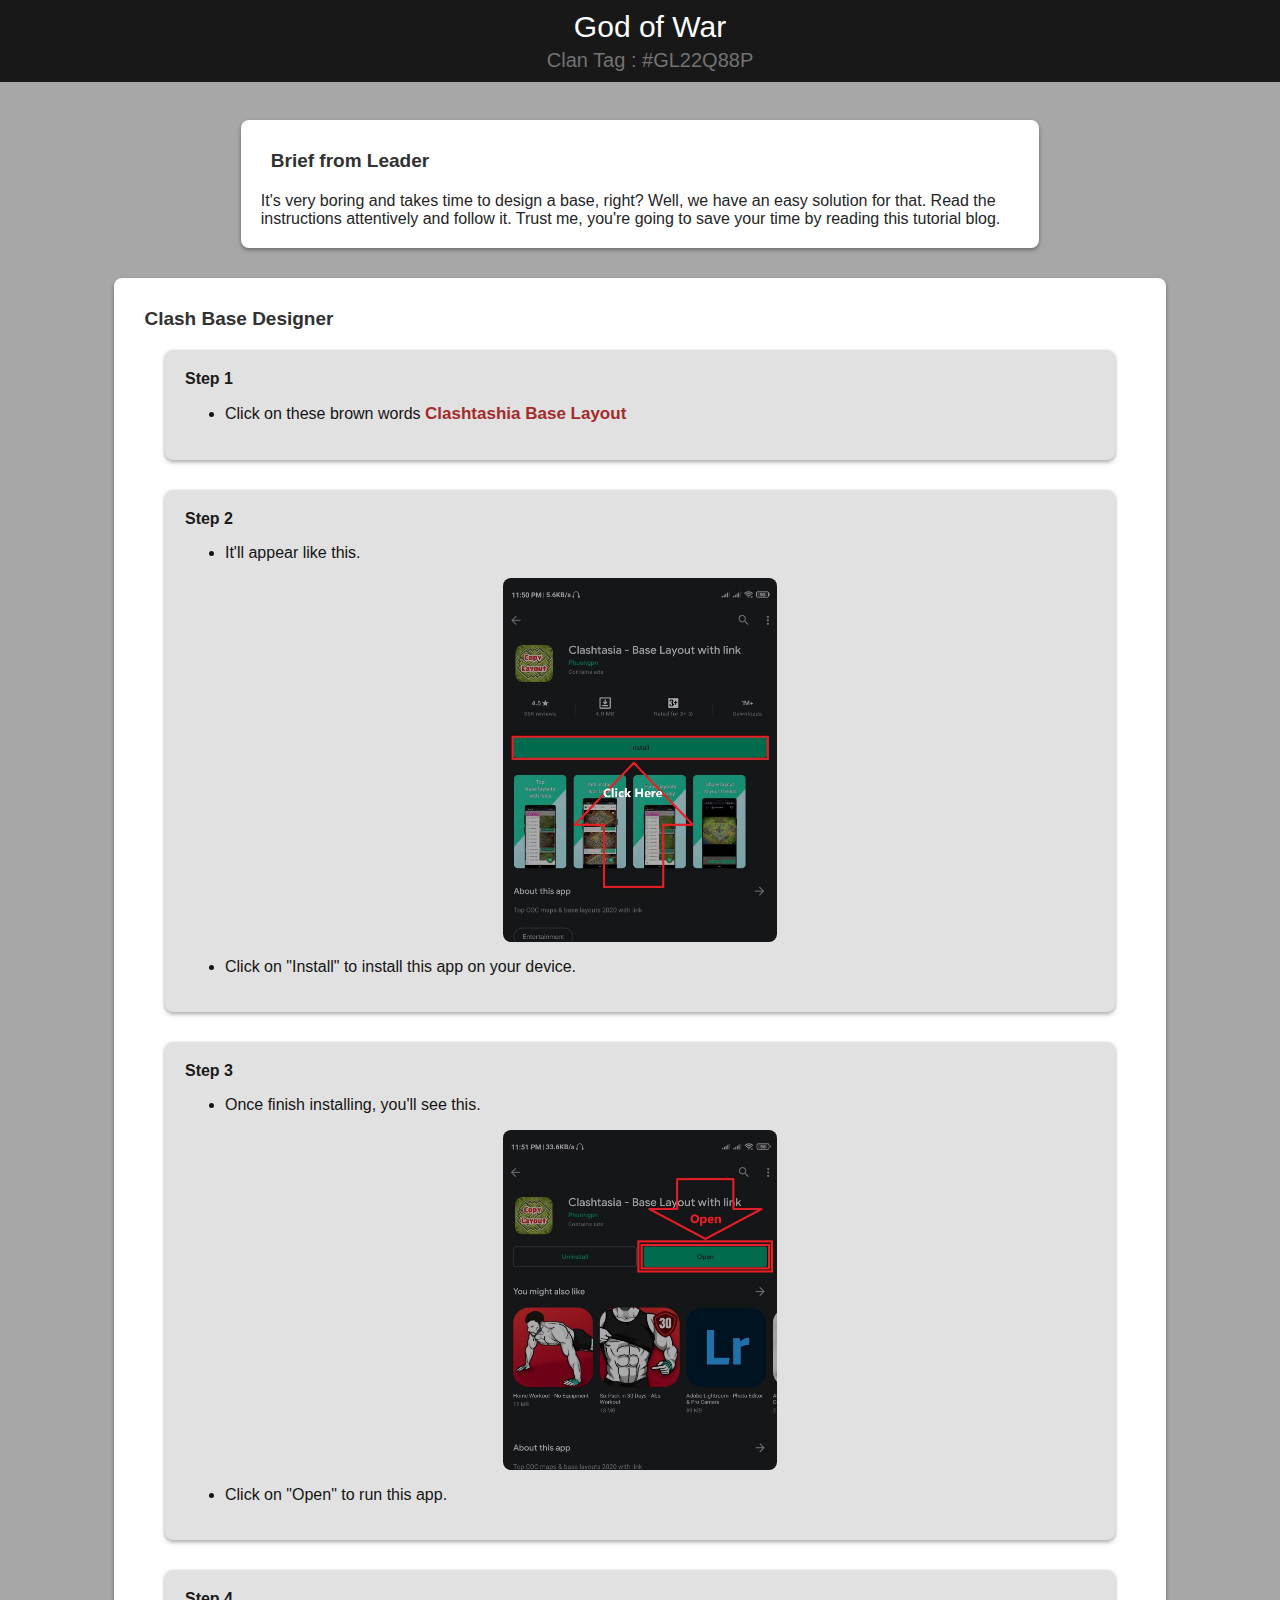
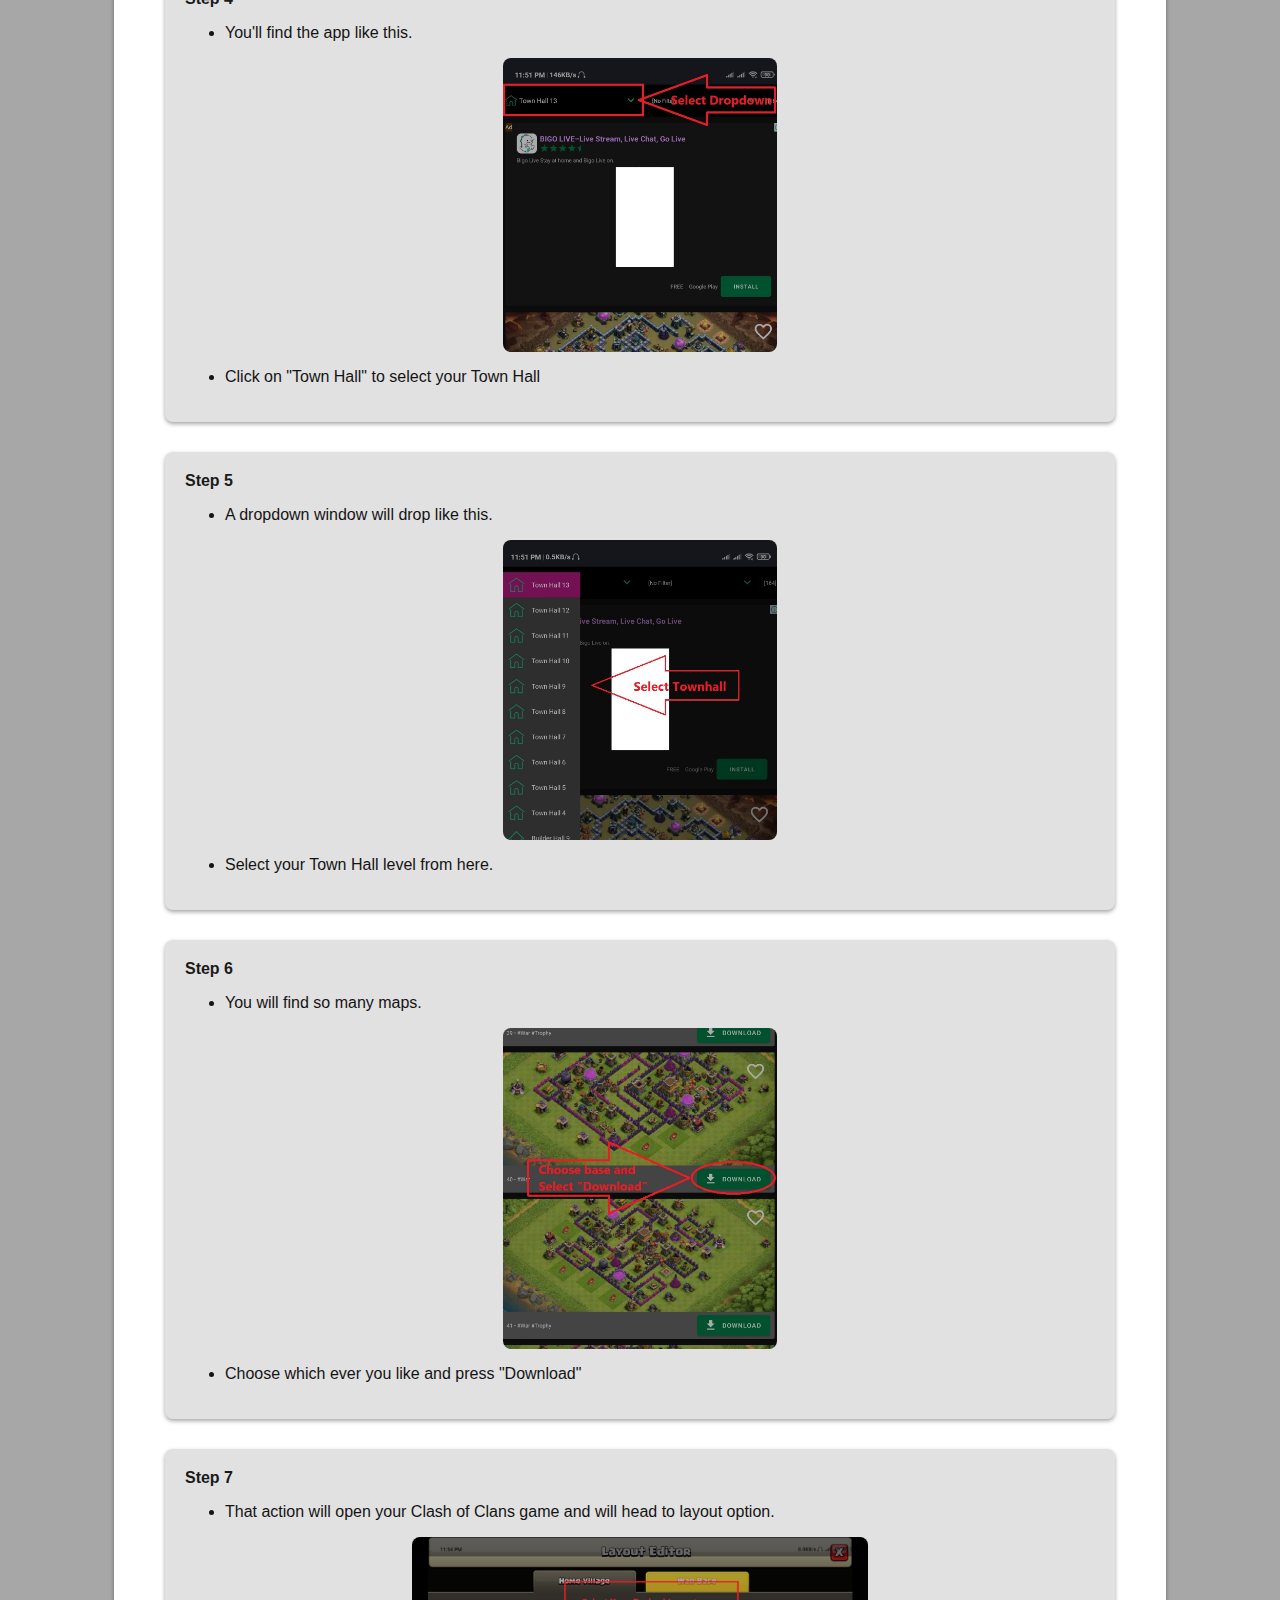
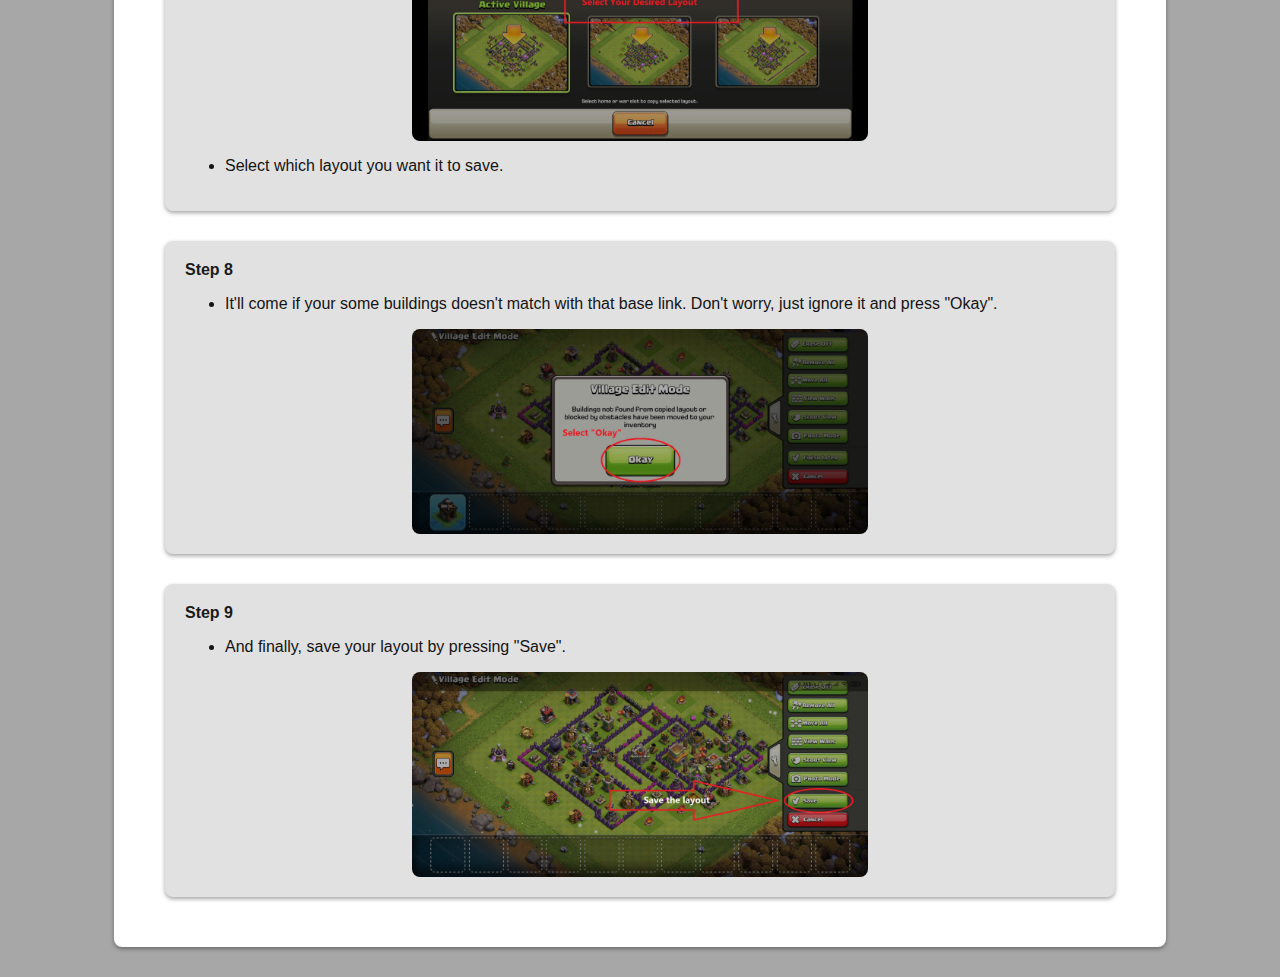
<file: base-designer.html>
<!DOCTYPE html>
<html lang="en">

<head>
    <meta charset="UTF-8">
    <meta name="viewport" content="width=device-width, initial-scale=1.0">
    <link rel="stylesheet" href="css/headingstyle.css">
    <link rel="stylesheet" href="css/style-clash-base-designer.css">
    <title>Clash Base Designer</title>
</head>

<body>
    <div class="header">
        God of War
        <div class="subheader"> Clan Tag : #GL22Q88P</div>
    </div>

    <div class="main">

        <div class="brief">
            <div class="title">Brief from Leader</div>
            It's very boring and takes time to design a base, right? Well, we have an easy solution for that. Read the
            instructions attentively and follow it. Trust me, you're going to save your time by reading this tutorial
            blog.
        </div>
        
        <div class="tutorial">
            <div class="title">Clash Base Designer</div>

            <div class="steps">
                <div class="step-title">
                    Step 1
                </div>
                <ul type="disc">
               <li> Click on these brown words <a href="https://play.google.com/store/apps/details?id=com.phuongpn.mapsofcoc2017">Clashtashia Base Layout</a>
               </li></ul>
            </div>


            <div class="steps">
                <div class="step-title">
                    Step 2
                </div>
                <ul type="disc">
                    <li>It'll appear like this.</li>
                </ul>

                <img src="photos/clash base designer/cbd-step1.jpg" alt="" style="width: 30%;">
                <ul type="disc">
                    <li>Click on "Install" to install this app on your device.</li>
                </ul>
            </div>

            <div class="steps">
                <div class="step-title">
                    Step 3
                </div>
                <ul type="disc">
                    <li>Once finish installing, you'll see this.</li>
                </ul>

                <img src="photos/clash base designer/cbd-step2.jpg" alt="" style="width: 30%;">
                <ul type="disc">
                    <li>Click on "Open" to run this app.</li>
                </ul>
            </div>

            <div class="steps">
                <div class="step-title">
                    Step 4
                </div>
                <ul type="disc">
                    <li>You'll find the app like this.</li>
                </ul>

                <img src="photos/clash base designer/cbd-step3.jpg" alt="" style="width: 30%;">
                <ul type="disc">
                    <li>Click on "Town Hall" to select your Town Hall</li>
                </ul>
            </div>
 
            <div class="steps">
                <div class="step-title">
                    Step 5
                </div>
                <ul type="disc">
                    <li>A dropdown window will drop like this.</li>
                </ul>

                <img src="photos/clash base designer/cbd-step4.jpg" alt="" style="width: 30%;">
                <ul type="disc">
                    <li>Select your Town Hall level from here.</li>
                </ul>
            </div>

            <div class="steps">
                <div class="step-title">
                    Step 6
                </div>
                <ul type="disc">
                    <li>You will find so many maps.</li>
                </ul>

                <img src="photos/clash base designer/cbd-step5.jpg" alt="" style="width: 30%;">
                <ul type="disc">
                    <li>Choose which ever you like and press "Download"</li>
                </ul>
            </div>


            <div class="steps">
                <div class="step-title">
                    Step 7
                </div>
                <ul type="disc">
                    <li>That action will open your Clash of Clans game and will head to layout option.</li>
                </ul>

                <img src="photos/clash base designer/cbd-step6.jpg" alt="" style="width: 50%;">
                <ul type="disc">
                    <li>Select which layout you want it to save.</li>
                </ul>
            </div>

            <div class="steps">
                <div class="step-title">
                    Step 8
                </div>
                <ul type="disc">
                    <li>It'll come if your some buildings doesn't match with that base link. Don't worry, just ignore it and press "Okay".</li>
                </ul>

                <img src="photos/clash base designer/cbd-step7.jpg" alt="" style="width: 50%;">
            </div>

            <div class="steps">
                <div class="step-title">
                    Step 9
                </div>
                <ul type="disc">
                    <li>And finally, save your layout by pressing "Save".</li>
                </ul>

                <img src="photos/clash base designer/cbd-step8.jpg" alt="" style="width: 50%;">
            </div>

        </div>
    </div>
</body>

</html>
</file>
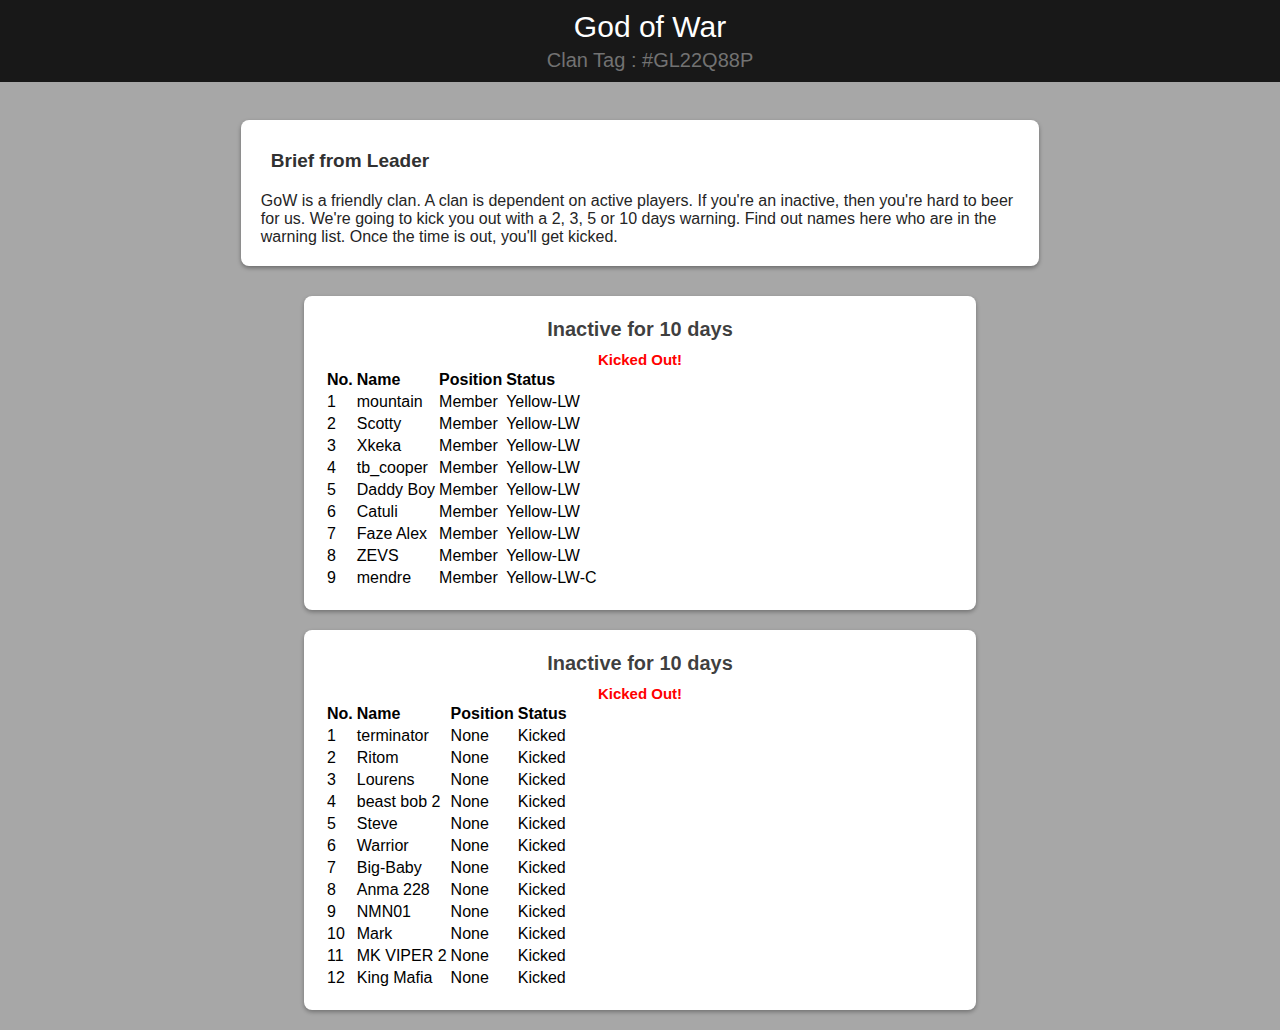
<file: inactive.html>
<!DOCTYPE html>
<html lang="en">

<head>
    <meta charset="UTF-8">
    <meta name="viewport" content="width=device-width, initial-scale=1.0">
    <link rel="stylesheet" href="css/headingstyle.css">
    <link rel="stylesheet" href="css/style-clash-base-designer.css">
    <link rel="stylesheet" href="css/inactive.css">
    <script src="js/inactive10.js"></script>
    <title>Inactive Players List</title>
</head>

<body>
    <div class="header">
        God of War
        <div class="subheader"> Clan Tag : #GL22Q88P</div>
    </div>

    <div class="main">
        <div class="brief">
            <div class="title">Brief from Leader</div>
            GoW is a friendly clan. A clan is dependent on active players. If you're an inactive, then you're hard to
            beer for us. We're going to kick you out with a 2, 3, 5 or 10 days warning. Find out names here who are in the
            warning list. Once the time is out, you'll get kicked.
        </div>
        <div class="ina-5"></div>
        <div class="ina-10">
            <div class="ina-title">Inactive for 10 days</div>
            <div class="ina-kick">Kicked Out!</div>
            <div class="ina-list">
                <table>
                    <tr>
                        <td class="bold">No.</td>
                        <td class="bold">Name</td>
                        <td class="bold">Position</td>
                        <td class="bold">Status</td>
                    </tr>
                    <tr>
                        <td>1</td>
                        <td>mountain</td>
                        <td>Member</td>
                        <td>Yellow-LW</td>
                    </tr>
                    <tr>
                        <td>2</td>
                        <td>Scotty</td>
                        <td>Member</td>
                        <td>Yellow-LW</td>
                    </tr>
                    <tr>
                        <td>3</td>
                        <td>Xkeka</td>
                        <td>Member</td>
                        <td>Yellow-LW</td>
                    </tr>
                    <tr>
                        <td>4</td>
                        <td>tb_cooper</td>
                        <td>Member</td>
                        <td>Yellow-LW</td>
                    </tr>
                    <tr>
                        <td>5</td>
                        <td>Daddy Boy</td>
                        <td>Member</td>
                        <td>Yellow-LW</td>
                    </tr>
                    <tr>
                        <td>6</td>
                        <td>Catuli</td>
                        <td>Member</td>
                        <td>Yellow-LW</td>
                    </tr>
                    <tr>
                        <td>7</td>
                        <td>Faze Alex</td>
                        <td>Member</td>
                        <td>Yellow-LW</td>
                    </tr>
                    <tr>
                        <td>8</td>
                        <td>ZEVS</td>
                        <td>Member</td>
                        <td>Yellow-LW</td>
                    </tr>
                    <tr>
                        <td>9</td>
                        <td>mendre</td>
                        <td>Member</td>
                        <td>Yellow-LW-C</td>
                    </tr>
                </table>
            </div>
        </div>
        <div class="ina-10">
            <div class="ina-title">Inactive for 10 days</div>
            <div class="ina-kick">Kicked Out!</div>
            <div class="ina-list">
                <table>
                    <tr>
                        <td class="bold">No.</td>
                        <td class="bold">Name</td>
                        <td class="bold">Position</td>
                        <td class="bold">Status</td>
                    </tr>
                    <tr>
                        <td>1</td>
                        <td>terminator</td>
                        <td>None</td>
                        <td>Kicked</td>
                    </tr>
                    <tr>
                        <td>2</td>
                        <td>Ritom</td>
                        <td>None</td>
                        <td>Kicked</td>
                    </tr>
                    <tr>
                        <td>3</td>
                        <td>Lourens</td>
                        <td>None</td>
                        <td>Kicked</td>
                    </tr>
                    <tr>
                        <td>4</td>
                        <td>beast bob 2</td>
                        <td>None</td>
                        <td>Kicked</td>
                    </tr>
                    <tr>
                        <td>5</td>
                        <td>Steve</td>
                        <td>None</td>
                        <td>Kicked</td>
                    </tr>
                    <tr>
                        <td>6</td>
                        <td>Warrior</td>
                        <td>None</td>
                        <td>Kicked</td>
                    </tr>
                    <tr>
                        <td>7</td>
                        <td>Big-Baby</td>
                        <td>None</td>
                        <td>Kicked</td>
                    </tr>
                    <tr>
                        <td>8</td>
                        <td>Anma 228</td>
                        <td>None</td>
                        <td>Kicked</td>
                    </tr>
                    <tr>
                        <td>9</td>
                        <td>NMN01</td>
                        <td>None</td>
                        <td>Kicked</td>
                    </tr>
                    <tr>
                        <td>10</td>
                        <td>Mark</td>
                        <td>None</td>
                        <td>Kicked</td>
                    </tr>
                    <tr>
                        <td>11</td>
                        <td>MK VIPER 2</td>
                        <td>None</td>
                        <td>Kicked</td>
                    </tr>
                    <tr>
                        <td>12</td>
                        <td>King Mafia</td>
                        <td>None</td>
                        <td>Kicked</td>
                    </tr>
                </table>
            </div>
        </div>

    </div>
</body>

</html>
</file>
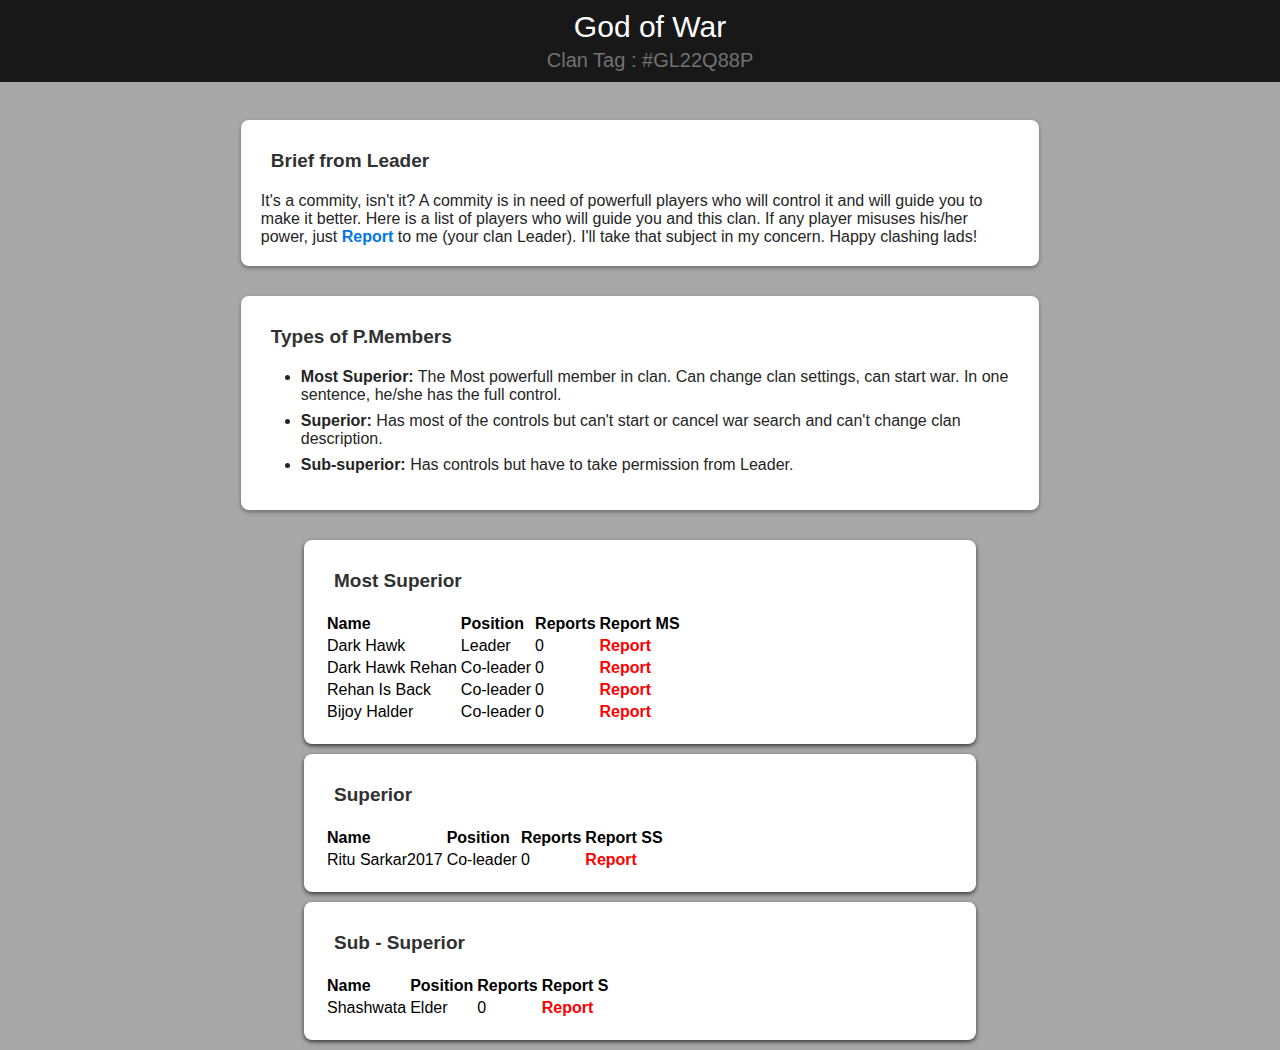
<file: pmembers.html>
<!DOCTYPE html>
<html lang="en">

<head>
    <meta charset="UTF-8">
    <meta name="viewport" content="width=device-width, initial-scale=1.0">
    <link rel="stylesheet" href="css/headingstyle.css">
    <link rel="stylesheet" href="css/style-clash-base-designer.css">
    <link rel="stylesheet" href="css/pmembers.css">
    <title>Powerfull Members</title>
</head>

<body>
    <div class="header">
        God of War
        <div class="subheader"> Clan Tag : #GL22Q88P</div>
    </div>

    <div class="main">
        <div class="brief">
            <div class="title">Brief from Leader</div>
            It's a commity, isn't it? A commity is in need of powerfull players who will control it and will guide you
            to make it better. Here is a list of players who will guide you and this clan. If any player misuses his/her
            power, just <a href="mailto:rehanakon009@gmail.com">Report</a> to me (your clan Leader). I'll take that
            subject in my concern. Happy clashing lads!
        </div>
        <div class="brief">
            <div class="title">Types of P.Members</div>
            <ul type="disk">
                <li><span class="bold">Most Superior:</span> The Most powerfull member in clan. Can change clan settings, can start war. In one sentence, he/she has the full control.</li>
                <li><span class="bold"> Superior:</span> Has most of the controls but can't start or cancel war search and can't change clan description. </li>
                <li><span class="bold">Sub-superior:</span> Has controls but have to take permission from Leader.</li>
            </ul>
        </div>
        <div class="superior" id="mostsuperior">
            <div class="title"> Most Superior </div>
            <table>
                <tr>
                    <td class="bold">Name</td>
                    <td class="bold">Position</td>
                    <td class="bold">Reports</td>
                    <td class="bold">Report MS</td>
                </tr>
                <tr>
                    <td>Dark Hawk</td>
                    <td>Leader</td>
                    <td>0</td>
                    <td><a href="report.html">Report</a></td>
                </tr>
                <tr>
                    <td>Dark Hawk Rehan</td>
                    <td>Co-leader</td>
                    <td>0</td>
                    <td><a href="report.html">Report</a></td>
                </tr>
                <tr>
                    <td>Rehan Is Back</td>
                    <td>Co-leader</td>
                    <td>0</td>
                    <td><a href="report.html">Report</a></td>
                </tr>
                <tr>
                    <td>Bijoy Halder</td>
                    <td>Co-leader</td>
                    <td>0</td>
                    <td><a href="report.html">Report</a></td>
                </tr>
            </table>
        </div>

        <div class="superior" id="superior">
            <div class="title"> Superior </div>
            <table>
                <tr>
                    <td class="bold">Name</td>
                    <td class="bold">Position</td>
                    <td class="bold">Reports</td>
                    <td class="bold">Report SS</td>
                </tr>
                <tr>
                    <td>Ritu Sarkar2017</td>
                    <td>Co-leader</td>
                    <td>0</td>
                    <td><a href="report.html">Report</a></td>
                </tr>
            </table>
        </div>


        <div class="superior" id="subsuperior">
            <div class="title"> Sub - Superior </div>
            <table>
                <tr>
                    <td class="bold">Name</td>
                    <td class="bold">Position</td>
                    <td class="bold">Reports</td>
                    <td class="bold">Report S</td>
                </tr>
                <tr>
                    <td>Shashwata</td>
                    <td>Elder</td>
                    <td>0</td>
                    <td><a href="report.html">Report</a></td>
                </tr>
            </table>
        </div>


    </div>
</body>

</html>
</file>
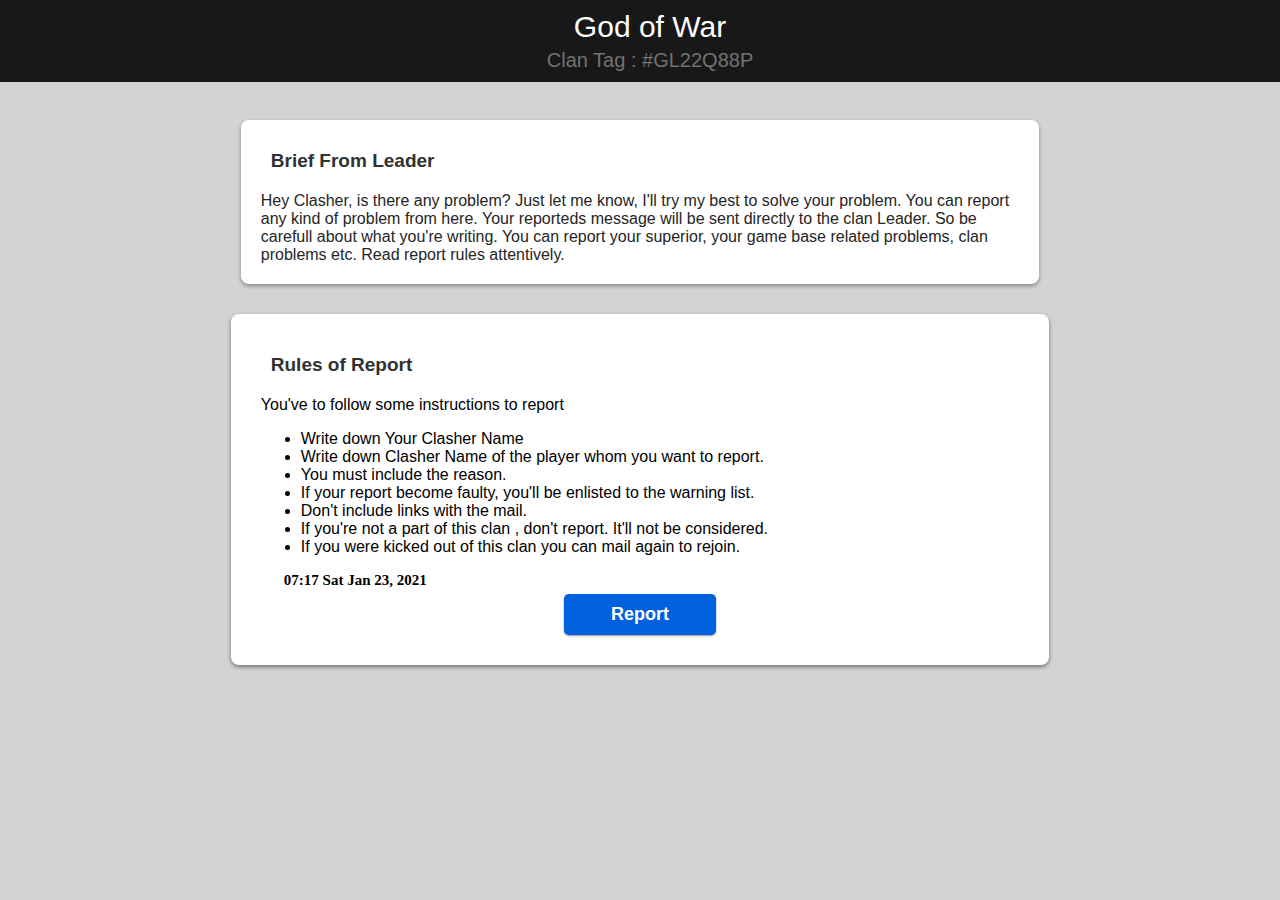
<file: report.html>
<!DOCTYPE html>
<html lang="en">

<head>
    <meta charset="UTF-8">
    <meta name="viewport" content="width=device-width, initial-scale=1.0">
    <link rel="stylesheet" href="css/headingstyle.css">
    <link rel="stylesheet" href="css/style-clash-base-designer.css">
    <link rel="stylesheet" href="css/styler.css">
    <link rel="stylesheet" href="css/report.css">
    <script src="js/report.js"></script>
    <title>Report</title>
</head>

<body>
    <div class="header">
        God of War
        <div class="subheader"> Clan Tag : #GL22Q88P</div>
    </div>

    <div class="main">







    <div class="brief">
        <div class="title">Brief From Leader</div>
        Hey Clasher, is there any problem? Just let me know, I'll try my best to solve your problem. You can report any
        kind of problem from here. Your reporteds message will be sent directly to the clan Leader. So be carefull about
        what you're writing. You can report your superior, your game base related problems, clan problems etc. Read
        report rules attentively.
    </div>
    <div class="rules-of-report">
        <div class="title">Rules of Report</div>
        You've to follow some instructions to report <br>
        <ul type="disk">
            <li>Write down Your Clasher Name</li>
            <li>Write down Clasher Name of the player whom you want to report.</li>
            <li>You must include the reason.</li>
            <li>If your report become faulty, you'll be enlisted to the warning list.</li>
            <li>Don't include links with the mail.</li>
            <li>If you're not a part of this clan , don't report. It'll not be considered.</li>
            <li>If you were kicked out of this clan you can mail again to rejoin.</li>
            
        </ul>
        <div class="update">
            <div class="update-time">07:17 Sat Jan 23, 2021</div>
        </div>
        <div class="report">
            <button onclick="createreport()">Report</button>
        </div>
    </div>

    </div>
</body>

</html>
</file>
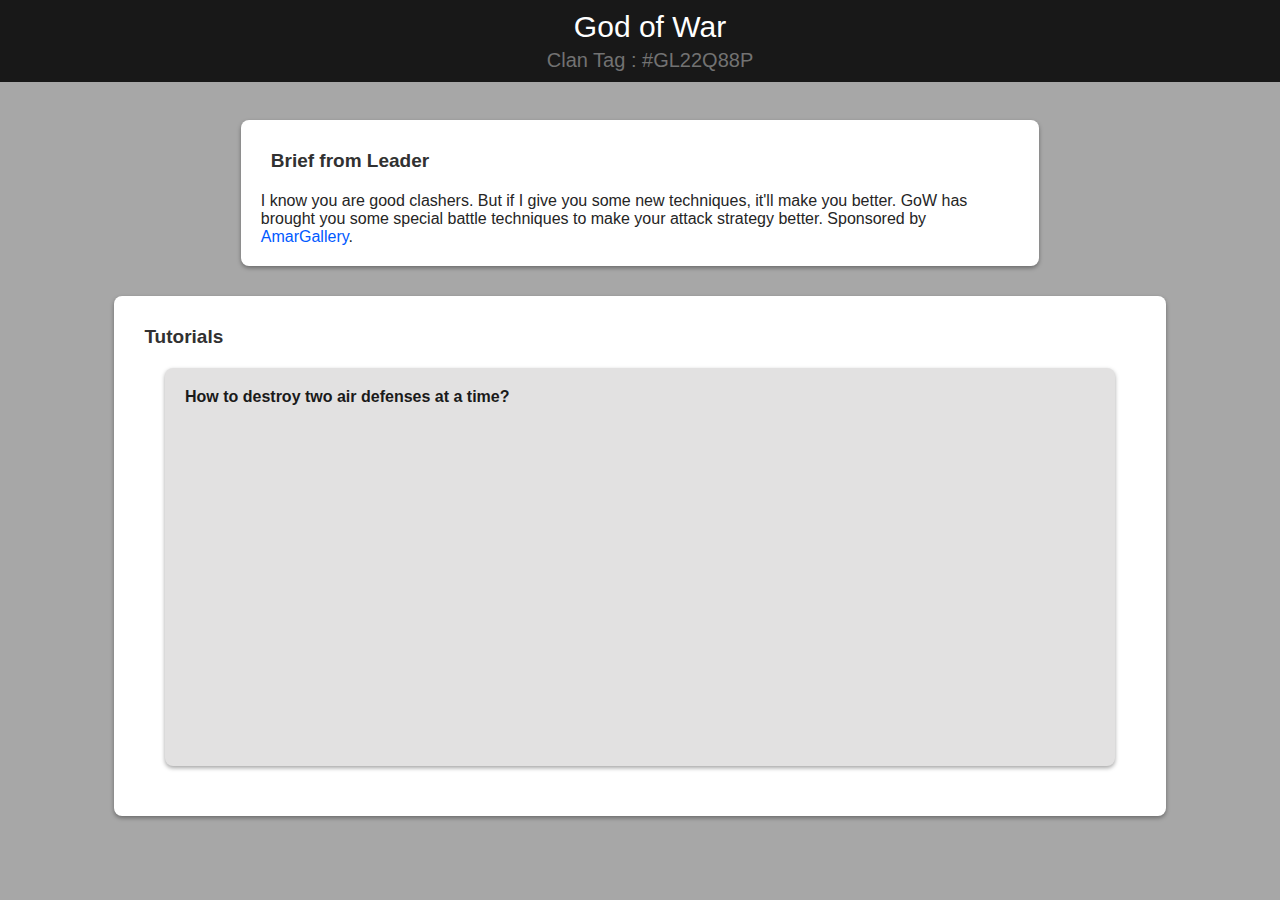
<file: tutorials.html>
<!DOCTYPE html>
<html lang="en">

<head>
    <meta charset="UTF-8">
    <meta name="viewport" content="width=device-width, initial-scale=1.0">
    <link rel="stylesheet" href="css/headingstyle.css">
    <link rel="stylesheet" href="css/tutorials.css">
    <link rel="stylesheet" href="css/style-clash-base-designer.css">
    <title>Tutorials</title>
</head>

<body>
    <div class="header">
        God of War
        <div class="subheader"> Clan Tag : #GL22Q88P</div>
    </div>

    <div class="main">

        <div class="brief">
            <div class="title">Brief from Leader</div>
            I know you are good clashers. But if I give you some new techniques, it'll make you better. GoW has brought
            you some special battle techniques to make your attack strategy better. Sponsored by <a
                href="https://amargallery.github.io">AmarGallery</a>.

        </div>

        <div class="tutorial">
            <div class="title">Tutorials</div>

            <div class="steps">
                <div class="step-title">
                How to destroy two air defenses at a time?
                </div>
                <iframe src="https://www.youtube.com/embed/aET62BJ5Uxo" frameborder="0" allowfullscreen></iframe>
            </div>

        </div>

    </div>
</body>

</html>
</file>
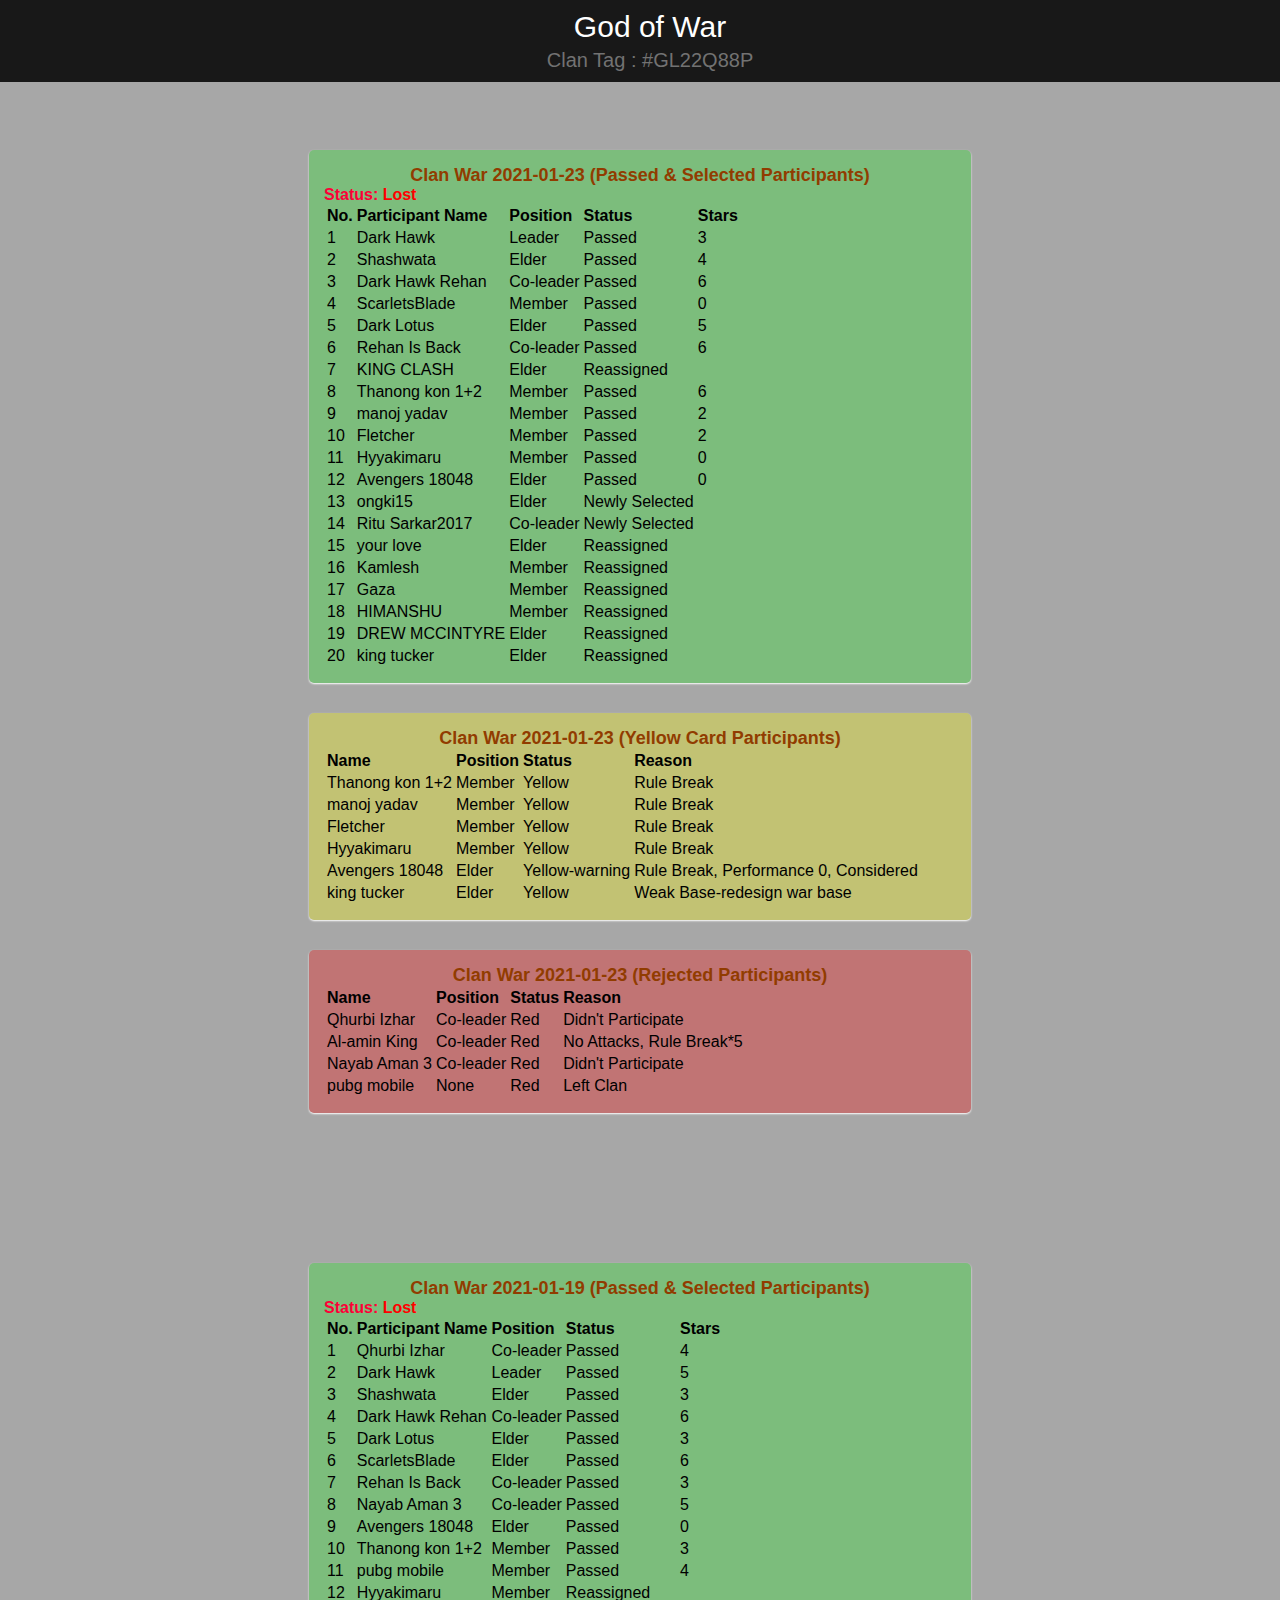
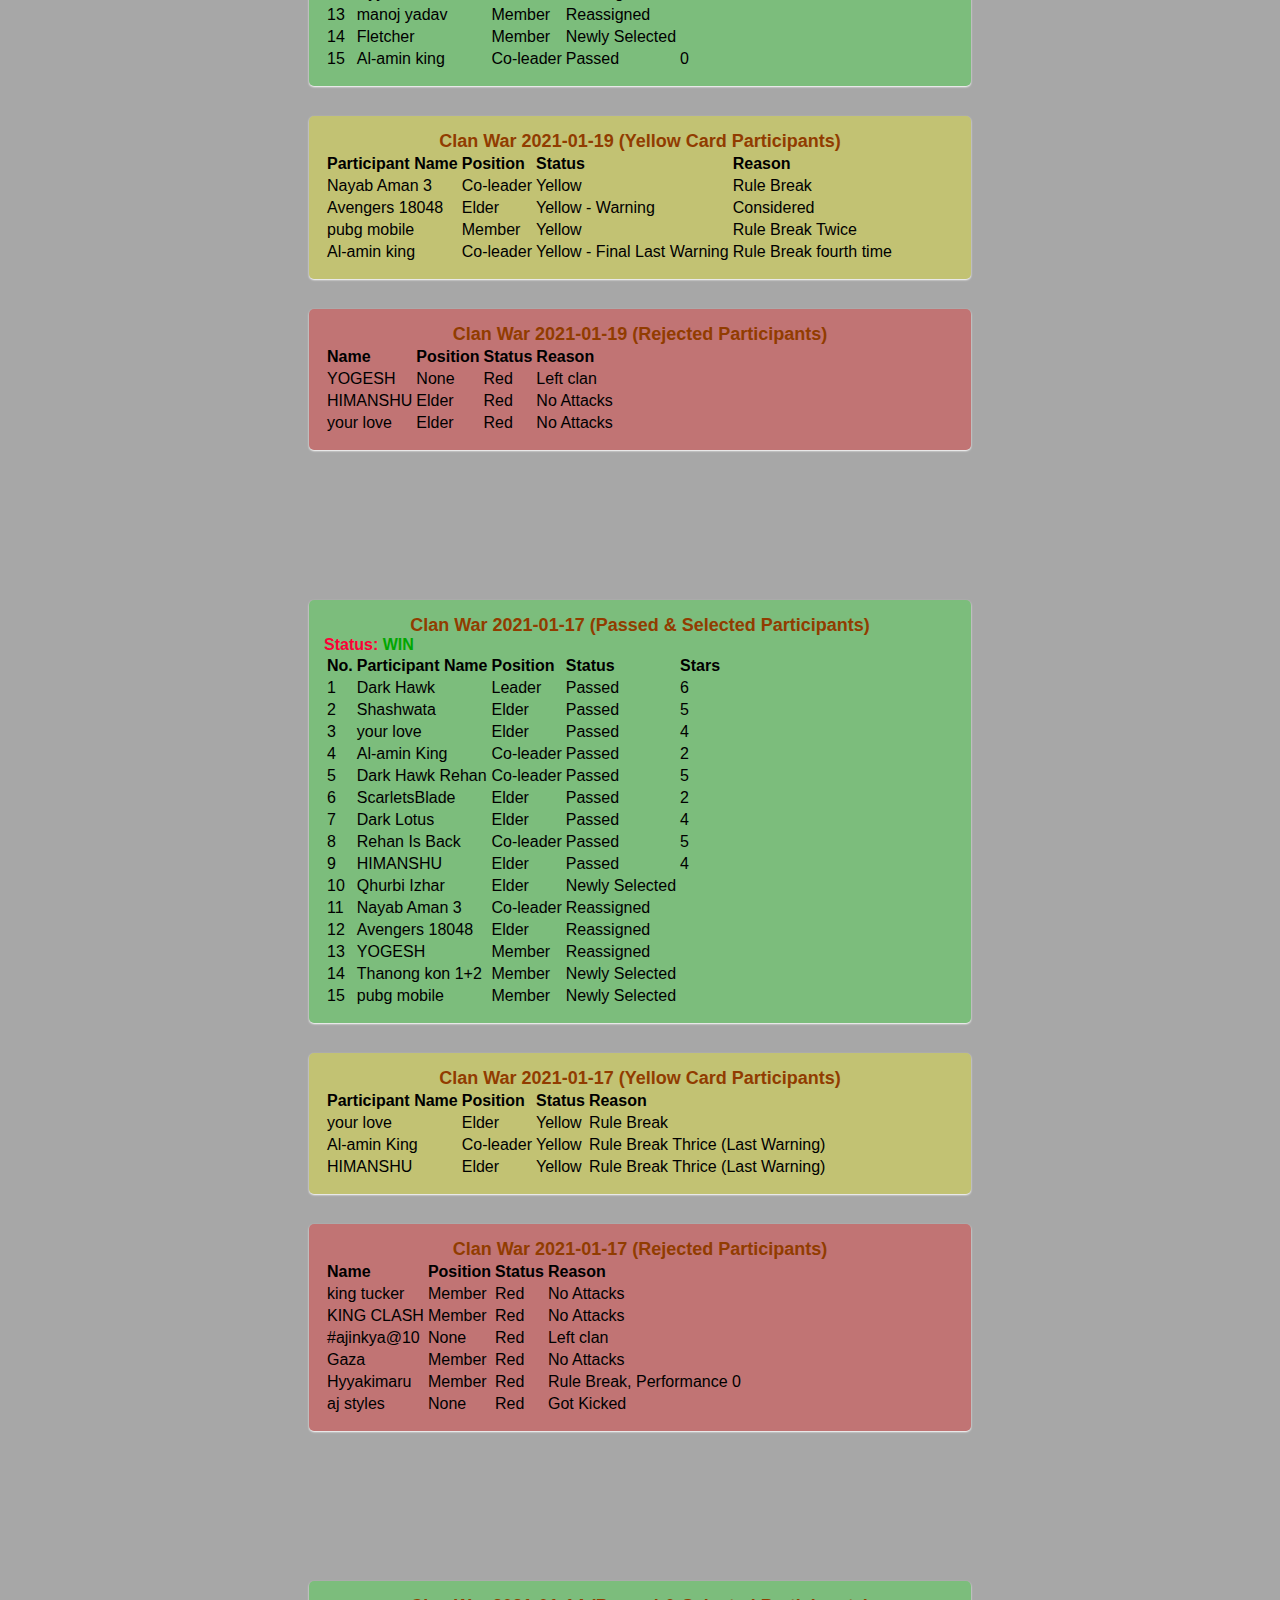
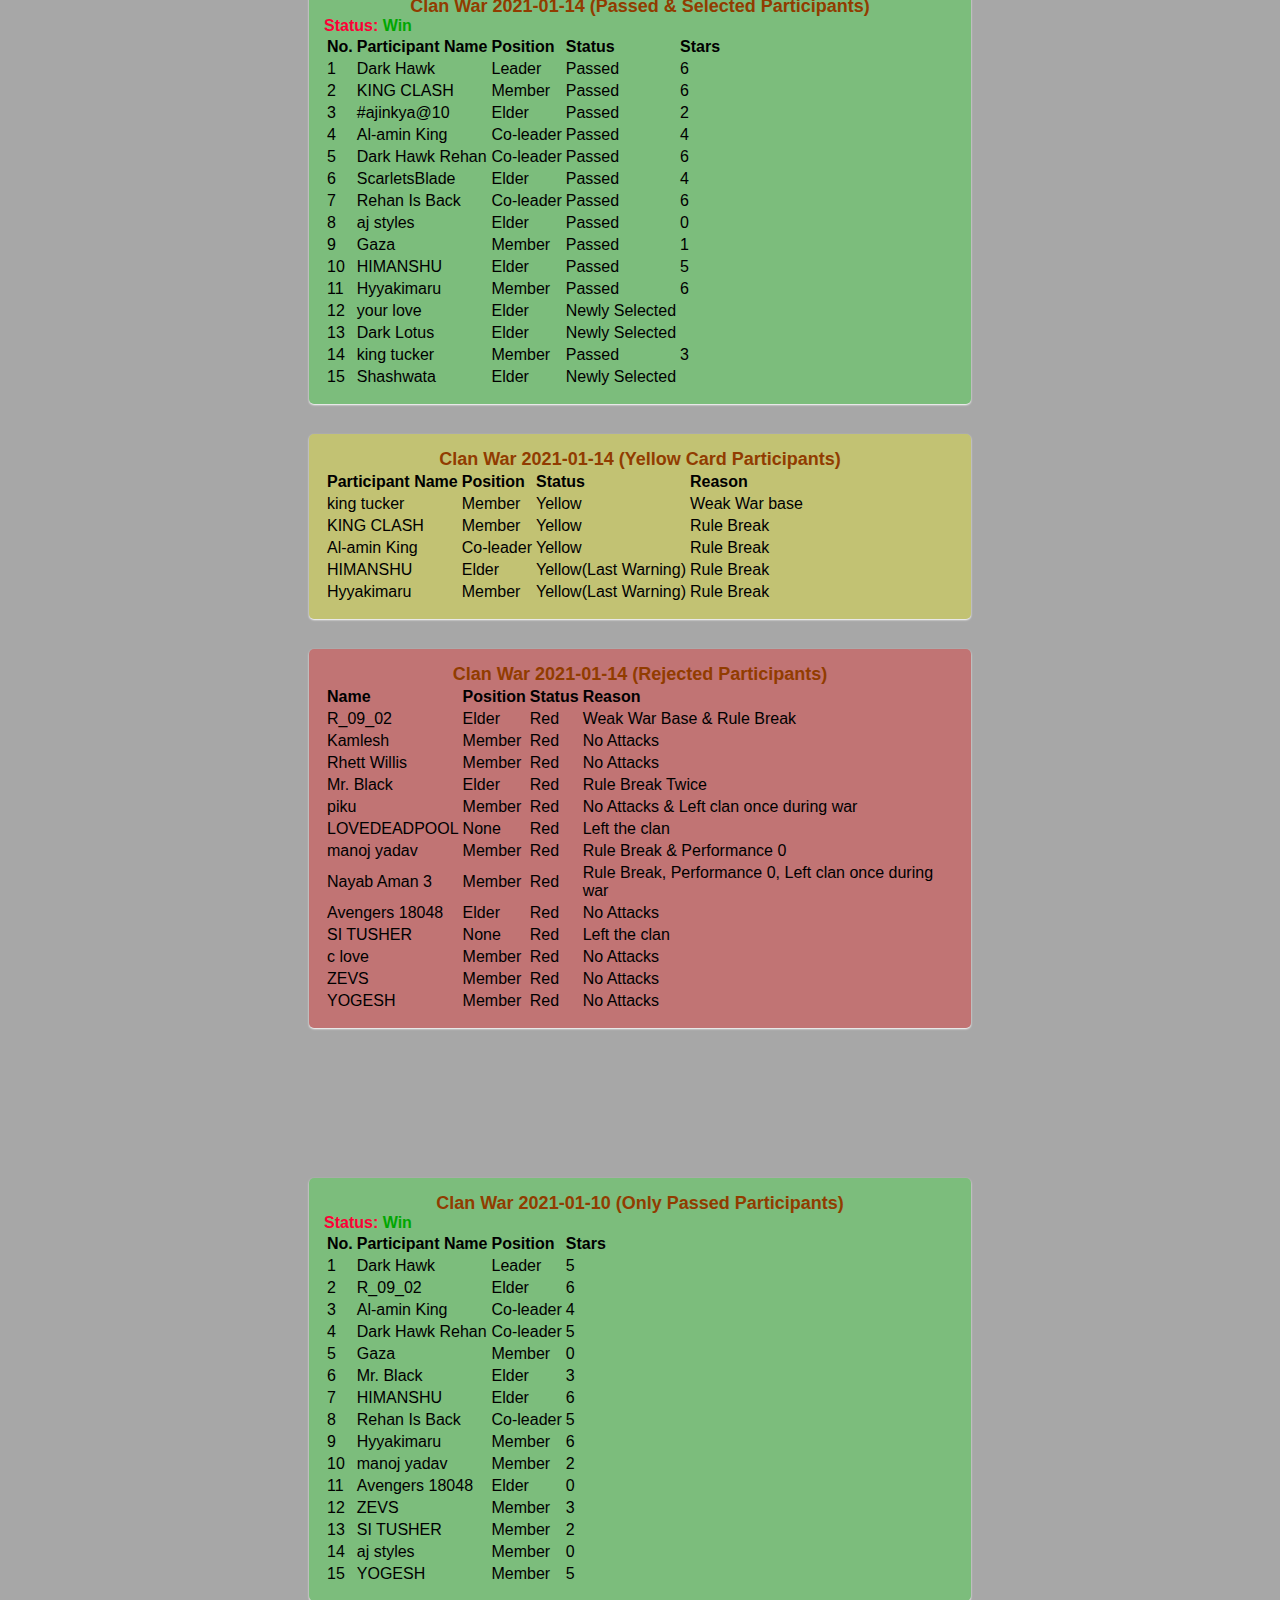
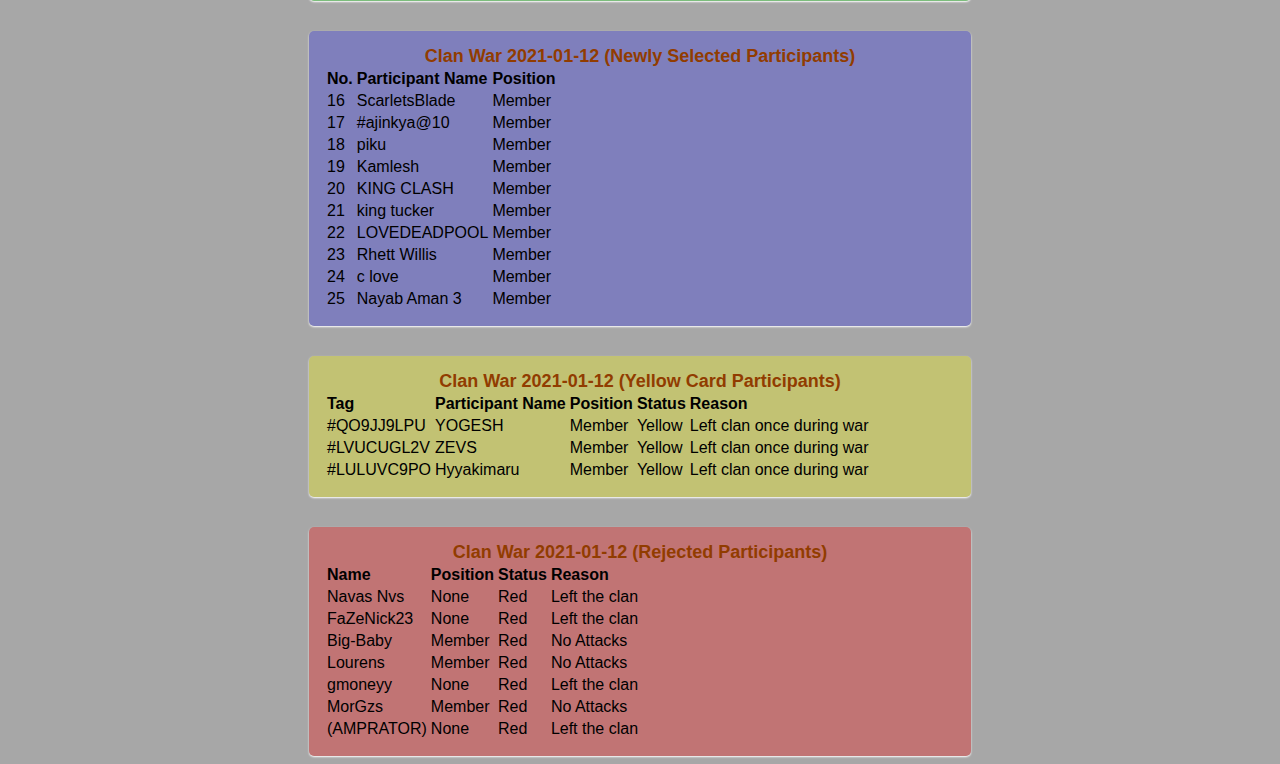
<file: war.html>
<!DOCTYPE html>
<html lang="en">

<head>
    <meta charset="UTF-8">
    <meta name="viewport" content="width=device-width, initial-scale=1.0">
    <link rel="stylesheet" href="css/style.css">
    <title>War Info</title>
</head>

<body>
    <div class="header">
        God of War
        <div class="subheader"> Clan Tag : #GL22Q88P</div>
    </div>
    <div class="main">

        <div class="war" id="green">
            <div class="date" id="20210123">Clan War 2021-01-23 (Passed & Selected Participants)</div>
            <div class="status"> Status: <span class="status-lost">Lost</span> </div>
            <table>
                <tr>
                    <td class="bold">No.</td>
                    <td class="bold">Participant Name</td>
                    <td class="bold">Position</td>
                    <td class="bold">Status</td>
                    <td class="bold">Stars</td>
                </tr>
                <tr>
                    <td>1</td>
                    <td>Dark Hawk</td>
                    <td>Leader</td>
                    <td>Passed</td>
                    <td>3</td>
                </tr>
                <tr>
                    <td>2</td>
                    <td>Shashwata</td>
                    <td>Elder</td>
                    <td>Passed</td>
                    <td>4</td>
                </tr>
                <tr>
                    <td>3</td>
                    <td>Dark Hawk Rehan</td>
                    <td>Co-leader</td>
                    <td>Passed</td>
                    <td>6</td>
                </tr>
                <tr>
                    <td>4</td>
                    <td>ScarletsBlade</td>
                    <td>Member</td>
                    <td>Passed</td>
                    <td>0</td>
                </tr>
                <tr>
                    <td>5</td>
                    <td>Dark Lotus</td>
                    <td>Elder</td>
                    <td>Passed</td>
                    <td>5</td>
                </tr>
                <tr>
                    <td>6</td>
                    <td>Rehan Is Back</td>
                    <td>Co-leader</td>
                    <td>Passed</td>
                    <td>6</td>
                </tr>
                <tr>
                    <td>7</td>
                    <td>KING CLASH</td>
                    <td>Elder</td>
                    <td>Reassigned</td>
                    <td></td>
                </tr>
                <tr>
                    <td>8</td>
                    <td>Thanong kon 1+2</td>
                    <td>Member</td>
                    <td>Passed</td>
                    <td>6</td>
                </tr>
                <tr>
                    <td>9</td>
                    <td>manoj yadav</td>
                    <td>Member</td>
                    <td>Passed</td>
                    <td>2</td>
                </tr>
                <tr>
                    <td>10</td>
                    <td>Fletcher</td>
                    <td>Member</td>
                    <td>Passed</td>
                    <td>2</td>
                </tr>
                <tr>
                    <td>11</td>
                    <td>Hyyakimaru</td>
                    <td>Member</td>
                    <td>Passed</td>
                    <td>0</td>
                </tr>
                <tr>
                    <td>12</td>
                    <td>Avengers 18048</td>
                    <td>Elder</td>
                    <td>Passed</td>
                    <td>0</td>
                </tr>
                <tr>
                    <td>13</td>
                    <td>ongki15</td>
                    <td>Elder</td>
                    <td>Newly Selected</td>
                    <td></td>
                </tr>
                <tr>
                    <td>14</td>
                    <td>Ritu Sarkar2017</td>
                    <td>Co-leader</td>
                    <td>Newly Selected</td>
                    <td></td>
                </tr>
                <tr>
                    <td>15</td>
                    <td>your love</td>
                    <td>Elder</td>
                    <td>Reassigned</td>
                    <td></td>
                </tr>
                <tr>
                    <td>16</td>
                    <td>Kamlesh</td>
                    <td>Member</td>
                    <td>Reassigned</td>
                    <td></td>
                </tr>
                <tr>
                    <td>17</td>
                    <td>Gaza</td>
                    <td>Member</td>
                    <td>Reassigned</td>
                    <td></td>
                </tr>
                <tr>
                    <td>18</td>
                    <td>HIMANSHU</td>
                    <td>Member</td>
                    <td>Reassigned</td>
                    <td></td>
                </tr>
                <tr>
                    <td>19</td>
                    <td>DREW MCCINTYRE</td>
                    <td>Elder</td>
                    <td>Reassigned</td>
                    <td></td>
                </tr>
                <tr>
                    <td>20</td>
                    <td>king tucker</td>
                    <td>Elder</td>
                    <td>Reassigned</td>
                    <td></td>
                </tr>
            </table>
        </div>
        <div class="war" id="yellow">
            <div class="date">Clan War 2021-01-23 (Yellow Card Participants)</div>
            <table>
                <tr>
                    <td class="bold">Name</td>
                    <td class="bold">Position</td>
                    <td class="bold">Status</td>
                    <td class="bold">Reason</td>
                </tr>
                <tr>
                    <td>Thanong kon 1+2</td>
                    <td>Member</td>
                    <td>Yellow</td>
                    <td>Rule Break</td>
                </tr>
                <tr>
                    <td>manoj yadav</td>
                    <td>Member</td>
                    <td>Yellow</td>
                    <td>Rule Break</td>
                </tr>
                <tr>
                    <td>Fletcher</td>
                    <td>Member</td>
                    <td>Yellow</td>
                    <td>Rule Break</td>
                </tr>
                <tr>
                    <td>Hyyakimaru</td>
                    <td>Member</td>
                    <td>Yellow</td>
                    <td>Rule Break</td>
                </tr>
                <tr>
                    <td>Avengers 18048</td>
                    <td>Elder</td>
                    <td>Yellow-warning</td>
                    <td>Rule Break, Performance 0, Considered</td>
                </tr>
                <tr>
                    <td>king tucker</td>
                    <td>Elder</td>
                    <td>Yellow</td>
                    <td>Weak Base-redesign war base</td>
                </tr>
            </table>
        </div>
        <div class="war" id="red">
            <div class="date" >Clan War 2021-01-23 (Rejected Participants)</div>
            <table>
               <tr>
                   <td class="bold">Name</td>
                   <td class="bold">Position</td>
                   <td class="bold">Status</td>
                   <td class="bold">Reason</td>
               </tr>
               <tr>
                   <td>Qhurbi Izhar</td>
                   <td>Co-leader</td>
                   <td>Red</td>
                   <td>Didn't Participate</td>
               </tr>
               <tr>
                   <td>Al-amin King</td>
                   <td>Co-leader</td>
                   <td>Red</td>
                   <td>No Attacks, Rule Break*5</td>
               </tr>
               <tr>
                   <td>Nayab Aman 3</td>
                   <td>Co-leader</td>
                   <td>Red</td>
                   <td>Didn't Participate</td>
               </tr>
               <tr>
                   <td>pubg mobile</td>
                   <td>None</td>
                   <td>Red</td>
                   <td>Left Clan</td>
               </tr>
            </table>   
        </div>


        <!-- Clan War 2021-01-19 -->
        <div class="war" id="green">
            <div class="date" id="20210119">Clan War 2021-01-19 (Passed & Selected Participants)</div>
            <div class="status"> Status: <span class="status-lost">Lost</span> </div>
            <table>
                <tr>
                    <td class="bold">No.</td>
                    <td class="bold">Participant Name</td>
                    <td class="bold">Position</td>
                    <td class="bold">Status</td>
                    <td class="bold">Stars</td>
                </tr>
                <tr>
                    <td>1</td>
                    <td>Qhurbi Izhar</td>
                    <td>Co-leader</td>
                    <td>Passed</td>
                    <td>4</td>
                </tr>
                <tr>
                    <td>2</td>
                    <td>Dark Hawk</td>
                    <td>Leader</td>
                    <td>Passed</td>
                    <td>5</td>
                </tr>
                <tr>
                    <td>3</td>
                    <td>Shashwata</td>
                    <td>Elder</td>
                    <td>Passed</td>
                    <td>3</td>
                </tr>
                <tr>
                    <td>4</td>
                    <td>Dark Hawk Rehan</td>
                    <td>Co-leader</td>
                    <td>Passed</td>
                    <td>6</td>
                </tr>
                <tr>
                    <td>5</td>
                    <td>Dark Lotus</td>
                    <td>Elder</td>
                    <td>Passed</td>
                    <td>3</td>
                </tr>
                <tr>
                    <td>6</td>
                    <td>ScarletsBlade</td>
                    <td>Elder</td>
                    <td>Passed</td>
                    <td>6</td>
                </tr>
                <tr>
                    <td>7</td>
                    <td>Rehan Is Back</td>
                    <td>Co-leader</td>
                    <td>Passed</td>
                    <td>3</td>
                </tr>
                <tr>
                    <td>8</td>
                    <td>Nayab Aman 3</td>
                    <td>Co-leader</td>
                    <td>Passed</td>
                    <td>5</td>
                </tr>
                <tr>
                    <td>9</td>
                    <td>Avengers 18048</td>
                    <td>Elder</td>
                    <td>Passed</td>
                    <td>0</td>
                </tr>
                <tr>
                    <td>10</td>
                    <td>Thanong kon 1+2</td>
                    <td>Member</td>
                    <td>Passed</td>
                    <td>3</td>
                </tr>
                <tr>
                    <td>11</td>
                    <td>pubg mobile</td>
                    <td>Member</td>
                    <td>Passed</td>
                    <td>4</td>
                </tr>
                <tr>
                    <td>12</td>
                    <td>Hyyakimaru</td>
                    <td>Member</td>
                    <td>Reassigned</td>
                    <td></td>
                </tr>
                <tr>
                    <td>13</td>
                    <td>manoj yadav</td>
                    <td>Member</td>
                    <td>Reassigned</td>
                    <td></td>
                </tr>
                <tr>
                    <td>14</td>
                    <td>Fletcher</td>
                    <td>Member</td>
                    <td>Newly Selected</td>
                    <td></td>
                </tr>
                <tr>
                    <td>15</td>
                    <td>Al-amin king</td>
                    <td>Co-leader</td>
                    <td>Passed</td>
                    <td>0</td>
                </tr>

            </table>
        </div>
        <div class="war" id="yellow">
            <div class="date">Clan War 2021-01-19 (Yellow Card Participants)</div>
            <table>
                <tr>
                    <td class="bold">Participant Name</td>
                    <td class="bold">Position</td>
                    <td class="bold">Status</td>
                    <td class="bold">Reason</td>
                </tr>
                <tr>
                    <td>Nayab Aman 3</td>
                    <td>Co-leader</td>
                    <td>Yellow</td>
                    <td>Rule Break</td>
                </tr>
                <tr>
                    <td>Avengers 18048</td>
                    <td>Elder</td>
                    <td>Yellow - Warning</td>
                    <td>Considered</td>
                </tr>
                <tr>
                    <td>pubg mobile</td>
                    <td>Member</td>
                    <td>Yellow</td>
                    <td>Rule Break Twice</td>
                </tr>
                <tr>
                    <td>Al-amin king</td>
                    <td>Co-leader</td>
                    <td>Yellow - Final Last Warning</td>
                    <td>Rule Break fourth time</td>
                </tr>
            </table>
        </div>
        <div class="war" id="red">
            <div class="date" >Clan War 2021-01-19 (Rejected Participants)</div>
            <table>
               <tr>
                   <td class="bold">Name</td>
                   <td class="bold">Position</td>
                   <td class="bold">Status</td>
                   <td class="bold">Reason</td>
               </tr>
               <tr>
                   <td>YOGESH</td>
                   <td>None</td>
                   <td>Red</td>
                   <td>Left clan</td>
               </tr>
               <tr>
                   <td>HIMANSHU</td>
                   <td>Elder</td>
                   <td>Red</td>
                   <td>No Attacks</td>
               </tr>
               <tr>
                   <td>your love</td>
                   <td>Elder</td>
                   <td>Red</td>
                   <td>No Attacks</td>
               </tr>
            </table>   
        </div>





        <!-- Clan War 2021-01-17 -->
        <div class="war" id="green">
            <div class="date" id="20210117">Clan War 2021-01-17 (Passed & Selected Participants)</div>
            <div class="status"> Status: <span class="status-win">WIN</span> </div>
            <table>
                <tr>
                    <td class="bold">No.</td>
                    <td class="bold">Participant Name</td>
                    <td class="bold">Position</td>
                    <td class="bold">Status</td>
                    <td class="bold">Stars</td>
                </tr>
                <tr>
                    <td>1</td>
                    <td>Dark Hawk</td>
                    <td>Leader</td>
                    <td>Passed</td>
                    <td>6</td>
                </tr>
                <tr>
                    <td>2</td>
                    <td>Shashwata</td>
                    <td>Elder</td>
                    <td>Passed</td>
                    <td>5</td>
                </tr>
                <tr>
                    <td>3</td>
                    <td>your love</td>
                    <td>Elder</td>
                    <td>Passed</td>
                    <td>4</td>
                </tr>
                <tr>
                    <td>4</td>
                    <td>Al-amin King</td>
                    <td>Co-leader</td>
                    <td>Passed</td>
                    <td>2</td>
                </tr>
                <tr>
                    <td>5</td>
                    <td>Dark Hawk Rehan</td>
                    <td>Co-leader</td>
                    <td>Passed</td>
                    <td>5</td>
                </tr>
                <tr>
                    <td>6</td>
                    <td>ScarletsBlade</td>
                    <td>Elder</td>
                    <td>Passed</td>
                    <td>2</td>
                </tr>
                <tr>
                    <td>7</td>
                    <td>Dark Lotus</td>
                    <td>Elder</td>
                    <td>Passed</td>
                    <td>4</td>
                </tr>
                <tr>
                    <td>8</td>
                    <td>Rehan Is Back</td>
                    <td>Co-leader</td>
                    <td>Passed</td>
                    <td>5</td>
                </tr>
                <tr>
                    <td>9</td>
                    <td>HIMANSHU</td>
                    <td>Elder</td>
                    <td>Passed</td>
                    <td>4</td>
                </tr>
                <tr>
                    <td>10</td>
                    <td>Qhurbi Izhar</td>
                    <td>Elder</td>
                    <td>Newly Selected</td>
                    <td></td>
                </tr>
                <tr>
                    <td>11</td>
                    <td>Nayab Aman 3</td>
                    <td>Co-leader</td>
                    <td>Reassigned</td>
                    <td></td>
                </tr>
                <tr>
                    <td>12</td>
                    <td>Avengers 18048</td>
                    <td>Elder</td>
                    <td>Reassigned</td>
                    <td></td>
                </tr>
                <tr>
                    <td>13</td>
                    <td>YOGESH</td>
                    <td>Member</td>
                    <td>Reassigned</td>
                    <td></td>
                </tr>
                <tr>
                    <td>14</td>
                    <td>Thanong kon 1+2</td>
                    <td>Member</td>
                    <td>Newly Selected</td>
                    <td></td>
                </tr>
                <tr>
                    <td>15</td>
                    <td>pubg mobile</td>
                    <td>Member</td>
                    <td>Newly Selected</td>
                    <td></td>
                </tr>

            </table>
        </div>
        <div class="war" id="yellow">
            <div class="date">Clan War 2021-01-17 (Yellow Card Participants)</div>
            <table>
                <tr>
                    <td class="bold">Participant Name</td>
                    <td class="bold">Position</td>
                    <td class="bold">Status</td>
                    <td class="bold">Reason</td>
                </tr>
                <tr>
                    <td>your love</td>
                    <td>Elder</td>
                    <td>Yellow</td>
                    <td>Rule Break</td>
                </tr>
                <tr>
                    <td>Al-amin King</td>
                    <td>Co-leader</td>
                    <td>Yellow</td>
                    <td>Rule Break Thrice (Last Warning)</td>
                </tr>
                <tr>
                    <td>HIMANSHU</td>
                    <td>Elder</td>
                    <td>Yellow</td>
                    <td>Rule Break Thrice (Last Warning)</td>
                </tr>
            </table>
        </div>
        <div class="war" id="red">
            <div class="date" >Clan War 2021-01-17 (Rejected Participants)</div>
            <table>
               <tr>
                   <td class="bold">Name</td>
                   <td class="bold">Position</td>
                   <td class="bold">Status</td>
                   <td class="bold">Reason</td>
               </tr>
               <tr>
                   <td>king tucker</td>
                   <td>Member</td>
                   <td>Red</td>
                   <td>No Attacks</td>
               </tr>
               <tr>
                   <td>KING CLASH</td>
                   <td>Member</td>
                   <td>Red</td>
                   <td>No Attacks</td>
               </tr>
               <tr>
                   <td>#ajinkya@10</td>
                   <td>None</td>
                   <td>Red</td>
                   <td>Left clan</td>
               </tr>
               <tr>
                   <td>Gaza</td>
                   <td>Member</td>
                   <td>Red</td>
                   <td>No Attacks</td>
               </tr>
               <tr>
                   <td>Hyyakimaru</td>
                   <td>Member</td>
                   <td>Red</td>
                   <td>Rule Break, Performance 0</td>
               </tr>
               <tr>
                   <td>aj styles</td>
                   <td>None</td>
                   <td>Red</td>
                   <td>Got Kicked</td>
               </tr>
            </table>   
        </div>









      <!-- Clan War 2021-01-14 -->
        <div class="war" id="green">
            <div class="date" id="20210114">Clan War 2021-01-14 (Passed & Selected Participants)</div>
            <div class="status"> Status: <span class="status-win"> Win </span> </div>
            <table>
                <tr>
                    <td class="bold">No.</td>
                    <td class="bold">Participant Name</td>
                    <td class="bold">Position</td>
                    <td class="bold">Status</td>
                    <td class="bold">Stars</td>
                </tr>
                <tr>
                    <td>1</td>
                    <td>Dark Hawk</td>
                    <td>Leader</td>
                    <td>Passed</td>
                    <td>6</td>
                </tr>
                <tr>
                    <td>2</td>
                    <td>KING CLASH</td>
                    <td>Member</td>
                    <td>Passed</td>
                    <td>6</td>
                </tr>
                <tr>
                    <td>3</td>
                    <td>#ajinkya@10</td>
                    <td>Elder</td>
                    <td>Passed</td>
                    <td>2</td>
                </tr>
                <tr>
                    <td>4</td>
                    <td>Al-amin King</td>
                    <td>Co-leader</td>
                    <td>Passed</td>
                    <td>4</td>
                </tr>
                <tr>
                    <td>5</td>
                    <td>Dark Hawk Rehan</td>
                    <td>Co-leader</td>
                    <td>Passed</td>
                    <td>6</td>
                </tr>
                <tr>
                    <td>6</td>
                    <td>ScarletsBlade</td>
                    <td>Elder</td>
                    <td>Passed</td>
                    <td>4</td>
                </tr>
                <tr>
                    <td>7</td>
                    <td>Rehan Is Back</td>
                    <td>Co-leader</td>
                    <td>Passed</td>
                    <td>6</td>
                </tr>
                <tr>
                    <td>8</td>
                    <td>aj styles</td>
                    <td>Elder</td>
                    <td>Passed</td>
                    <td>0</td>
                </tr>
                <tr>
                    <td>9</td>
                    <td>Gaza</td>
                    <td>Member</td>
                    <td>Passed</td>
                    <td>1</td>
                </tr>
                <tr>
                    <td>10</td>
                    <td>HIMANSHU</td>
                    <td>Elder</td>
                    <td>Passed</td>
                    <td>5</td>
                </tr>
                <tr>
                    <td>11</td>
                    <td>Hyyakimaru</td>
                    <td>Member</td>
                    <td>Passed</td>
                    <td>6</td>
                </tr>
                <tr>
                    <td>12</td>
                    <td>your love</td>
                    <td>Elder</td>
                    <td>Newly Selected</td>
                    <td></td>
                </tr>
                <tr>
                    <td>13</td>
                    <td>Dark Lotus</td>
                    <td>Elder</td>
                    <td>Newly Selected</td>
                    <td></td>
                </tr>
                <tr>
                    <td>14</td>
                    <td>king tucker</td>
                    <td>Member</td>
                    <td>Passed</td>
                    <td>3</td>
                </tr>
                <tr>
                    <td>15</td>
                    <td>Shashwata</td>
                    <td>Elder</td>
                    <td>Newly Selected</td>
                    <td></td>
                </tr>
            </table>
        </div>
        <div class="war" id="yellow">
            <div class="date">Clan War 2021-01-14 (Yellow Card Participants)</div>
            <table>
                <tr>
                    <td class="bold">Participant Name</td>
                    <td class="bold">Position</td>
                    <td class="bold">Status</td>
                    <td class="bold">Reason</td>
                </tr>
                <tr>
                    <td>king tucker</td>
                    <td>Member</td>
                    <td>Yellow</td>
                    <td>Weak War base</td>
                </tr>
                <tr>
                    <td>KING CLASH</td>
                    <td>Member</td>
                    <td>Yellow</td>
                    <td>Rule Break</td>
                </tr>
                <tr>
                    <td>Al-amin King</td>
                    <td>Co-leader</td>
                    <td>Yellow</td>
                    <td>Rule Break</td>
                </tr>
                <tr>
                    <td>HIMANSHU</td>
                    <td>Elder</td>
                    <td>Yellow(Last Warning)</td>
                    <td>Rule Break</td>
                </tr>
                <tr>
                    <td>Hyyakimaru</td>
                    <td>Member</td>
                    <td>Yellow(Last Warning)</td>
                    <td>Rule Break</td>
                </tr>
            </table>
        </div>
        <div class="war" id="red">
            <div class="date">Clan War 2021-01-14 (Rejected Participants)</div>
            <table>
                <tr>
                    <td class="bold">Name</td>
                    <td class="bold">Position</td>
                    <td class="bold">Status</td>
                    <td class="bold">Reason</td>
                </tr>
                <tr>
                    <td>R_09_02</td>
                    <td>Elder</td>
                    <td>Red</td>
                    <td>Weak War Base & Rule Break</td>
                </tr>
                <tr>
                    <td>Kamlesh</td>
                    <td>Member</td>
                    <td>Red</td>
                    <td>No Attacks</td>
                </tr>
                <tr>
                    <td>Rhett Willis</td>
                    <td>Member</td>
                    <td>Red</td>
                    <td>No Attacks</td>
                </tr>
                <tr>
                    <td>Mr. Black</td>
                    <td>Elder</td>
                    <td>Red</td>
                    <td>Rule Break Twice</td>
                </tr>
                <tr>
                    <td>piku</td>
                    <td>Member</td>
                    <td>Red</td>
                    <td>No Attacks & Left clan once during war</td>
                </tr>
                <tr>
                    <td>LOVEDEADPOOL</td>
                    <td>None</td>
                    <td>Red</td>
                    <td>Left the clan</td>
                </tr>
                <tr>
                    <td>manoj yadav</td>
                    <td>Member</td>
                    <td>Red</td>
                    <td>Rule Break & Performance 0</td>
                </tr>
                <tr>
                    <td>Nayab Aman 3</td>
                    <td>Member</td>
                    <td>Red</td>
                    <td>Rule Break, Performance 0, Left clan once during war</td>
                </tr>
                <tr>
                    <td>Avengers 18048</td>   
                    <td>Elder</td>
                    <td>Red</td>
                    <td>No Attacks</td>
                </tr>
                <tr>
                    <td>SI TUSHER</td>
                    <td>None</td>
                    <td>Red</td>
                    <td>Left the clan</td>
                </tr>
                <tr>
                    <td>c love</td>
                    <td>Member</td>
                    <td>Red</td>
                    <td>No Attacks</td>
                </tr>
                <tr>
                    <td>ZEVS</td>
                    <td>Member</td>
                    <td>Red</td>
                    <td>No Attacks</td>
                </tr>
                <tr>
                    <td>YOGESH</td>
                    <td>Member</td>
                    <td>Red</td>
                    <td>No Attacks</td>
                </tr>
            </table>
        </div>





        <!-- Clan War 2021-01-12 -->
        <div class="war" id="green">
            <div class="date">Clan War 2021-01-10 (Only Passed Participants)</div>
            <div class="status"> Status: <span class="status-win"> Win </span> </div>
            <table>
                <tr>
                    <td class="bold">No.</td>
                    <td class="bold">Participant Name</td>
                    <td class="bold">Position</td>
                    <td class="bold">Stars</td>
                </tr>
                <tr>
                    <td>1</td>
                    <td>Dark Hawk</td>
                    <td>Leader</td>
                    <td>5</td>
                </tr>
                <tr>
                    <td>2</td>
                    <td>R_09_02</td>
                    <td>Elder</td>
                    <td>6</td>
                </tr>
                <tr>
                    <td>3</td>
                    <td>Al-amin King</td>
                    <td>Co-leader</td>
                    <td>4</td>
                </tr>
                <tr>
                    <td>4</td>
                    <td>Dark Hawk Rehan</td>
                    <td>Co-leader</td>
                    <td>5</td>
                </tr>
                <tr>
                    <td>5</td>
                    <td>Gaza</td>
                    <td>Member</td>
                    <td>0</td>
                </tr>
                <tr>
                    <td>6</td>
                    <td>Mr. Black</td>
                    <td>Elder</td>
                    <td>3</td>
                </tr>
                <tr>
                    <td>7</td>
                    <td>HIMANSHU</td>
                    <td>Elder</td>
                    <td>6</td>
                </tr>
                <tr>
                    <td>8</td>
                    <td>Rehan Is Back</td>
                    <td>Co-leader</td>
                    <td>5</td>
                </tr>
                <tr>
                    <td>9</td>
                    <td>Hyyakimaru</td>
                    <td>Member</td>
                    <td>6</td>
                </tr>
                <tr>
                    <td>10</td>
                    <td>manoj yadav</td>
                    <td>Member</td>
                    <td>2</td>
                </tr>
                <tr>
                    <td>11</td>
                    <td>Avengers 18048</td>
                    <td>Elder</td>
                    <td>0</td>
                </tr>
                <tr>
                    <td>12</td>
                    <td>ZEVS</td>
                    <td>Member</td>
                    <td>3</td>
                </tr>
                <tr>
                    <td>13</td>
                    <td>SI TUSHER</td>
                    <td>Member</td>
                    <td>2</td>
                </tr>
                <tr>
                    <td>14</td>
                    <td>aj styles</td>
                    <td>Member</td>
                    <td>0</td>
                </tr>
                <tr>
                    <td>15</td>
                    <td>YOGESH</td>
                    <td>Member</td>
                    <td>5</td>
                </tr>
            </table>
        </div>
        <div class="war" id="blue">
            <div class="date">Clan War 2021-01-12 (Newly Selected Participants)</div>
            <table>
                <tr>
                    <td class="bold">No.</td>
                    <td class="bold">Participant Name</td>
                    <td class="bold">Position</td>
                </tr>
                <tr>
                    <td>16</td>
                    <td>ScarletsBlade</td>
                    <td>Member</td>
                </tr>
                <tr>
                    <td>17</td>
                    <td>#ajinkya@10</td>
                    <td>Member</td>
                </tr>
                <tr>
                    <td>18</td>
                    <td>piku</td>
                    <td>Member</td>
                </tr>
                <tr>
                    <td>19</td>
                    <td>Kamlesh</td>
                    <td>Member</td>
                </tr>
                <tr>
                    <td>20</td>
                    <td>KING CLASH</td>
                    <td>Member</td>
                </tr>
                <tr>
                    <td>21</td>
                    <td>king tucker</td>
                    <td>Member</td>
                </tr>
                <tr>
                    <td>22</td>
                    <td>LOVEDEADPOOL</td>
                    <td>Member</td>
                </tr>
                <tr>
                    <td>23</td>
                    <td>Rhett Willis</td>
                    <td>Member</td>
                </tr>
                <tr>
                    <td>24</td>
                    <td>c love</td>
                    <td>Member</td>
                </tr>
                <tr>
                    <td>25</td>
                    <td>Nayab Aman 3</td>
                    <td>Member</td>
                </tr>
            </table>
        </div>
        <div class="war" id="yellow">
            <div class="date">Clan War 2021-01-12 (Yellow Card Participants)</div>
            <table>
                <tr>
                    <td class="bold">Tag</td>
                    <td class="bold">Participant Name</td>
                    <td class="bold">Position</td>
                    <td class="bold">Status</td>
                    <td class="bold">Reason</td>
                </tr>
                <tr>
                    <td>#QO9JJ9LPU</td>
                    <td>YOGESH</td>
                    <td>Member</td>
                    <td>Yellow</td>
                    <td>Left clan once during war</td>
                </tr>
                <tr>
                    <td>#LVUCUGL2V</td>
                    <td>ZEVS</td>
                    <td>Member</td>
                    <td>Yellow</td>
                    <td>Left clan once during war</td>
                </tr>
                <tr>
                    <td>#LULUVC9PO</td>
                    <td>Hyyakimaru</td>
                    <td>Member</td>
                    <td>Yellow</td>
                    <td>Left clan once during war</td>
                </tr>
            </table>
        </div>
        <div class="war" id="red">
            <div class="date">Clan War 2021-01-12 (Rejected Participants)</div>
            <table>
                <tr>
                    <td class="bold">Name</td>
                    <td class="bold">Position</td>
                    <td class="bold">Status</td>
                    <td class="bold">Reason</td>
                </tr>
                <tr>
                    <td>Navas Nvs</td>
                    <td>None</td>
                    <td>Red</td>
                    <td>Left the clan</td>
                </tr>
                <tr>
                    <td>FaZeNick23</td>
                    <td>None</td>
                    <td>Red</td>
                    <td>Left the clan</td>
                </tr>
                <tr>
                    <td>Big-Baby</td>
                    <td>Member</td>
                    <td>Red</td>
                    <td>No Attacks</td>
                </tr>
                <tr>
                    <td>Lourens</td>
                    <td>Member</td>
                    <td>Red</td>
                    <td>No Attacks</td>
                </tr>
                <tr>
                    <td>gmoneyy</td>
                    <td>None</td>
                    <td>Red</td>
                    <td>Left the clan</td>
                </tr>
                <tr>
                    <td>MorGzs</td>
                    <td>Member</td>
                    <td>Red</td>
                    <td>No Attacks</td>
                </tr>
                <tr>
                    <td>(AMPRATOR)</td>
                    <td>None</td>
                    <td>Red</td>
                    <td>Left the clan</td>
                </tr>
            </table>
        </div>
    </div>
</body>

</html>
</file>
<file: css/headingstyle.css>
body{
    background-color: rgb(167, 167, 167);
    font-family: Arial, Helvetica, sans-serif;
}
.header{
    display: inline-block;
    top: 0;
    left: 0;
    position: fixed;
    font-size: 30px;
    color: white;
    background-color: rgb(24, 24, 24);
    padding: 10px;
    width: 100%;
    text-align: center;
}
.subheader{
    font-size: 20px;
    margin-top: 5px;
    color: rgb(114, 114, 114);
}
.main{
    margin-top: 120px;
}
@media screen and (max-width: 600px){
    .header{
        font-size: 18px;
    }
    .subheader{
        font-size: 15px;
        margin-top: 5px;
    }
    .main{
        margin-top: 100px;
    }
}
</file>
<file: css/style-clash-base-designer.css>
.body{
    font-family: Arial, Helvetica, sans-serif;
}
.brief{
    width: 60%;
    display: block;
    margin-left: auto;
    margin-right: auto;
    margin-top: 10px;
    margin-bottom: 30px;
    padding: 20px;
    border-radius: 8px;
    background-color: white;
    box-shadow: 0 2px 4px 0 rgba(0, 0, 0, 0.356);
    color: rgb(37, 37, 37);
}
.title{
    margin: 10px 0 20px 10px;
    font-weight: bold;
    font-size: 19px;
    color: rgb(49, 49, 49);
}

.tutorial{
    width: 80%;
    display: block;
    margin-left: auto;
    margin-right: auto;
    margin-top: 10px;
    margin-bottom: 30px;
    padding: 20px;
    border-radius: 8px;
    background-color: white;
    box-shadow: 0 2px 4px 0 rgba(0, 0, 0, 0.356);
    color: rgb(37, 37, 37);
}

.steps{
    width: 90%;
    display: block;
    margin-left: auto;
    margin-right: auto;
    margin-top: 10px;
    margin-bottom: 30px;
    padding: 20px;
    border-radius: 8px;
    background-color: rgb(226, 225, 225);
    box-shadow: 0 2px 4px 0 rgba(0, 0, 0, 0.356);
    color: rgb(37, 37, 37);
}
.steps a{
    text-decoration: none;
    color: brown;
    font-size: 17px;
    font-weight: bold;
}
.steps a:hover{
    color: blueviolet;
    margin-left: 10px;
    transition: 500ms;
    cursor: pointer;
}
.step-title{
    font-size: 16px;
    font-weight: bold;
    color: rgb(26, 26, 26);
}

.steps li{
    color: rgb(20, 20, 20);
    font-size: 15;
}


.steps img{
    display: block;
    margin-left: auto;
    margin-right: auto;
    border-radius: 8px;
}


@media screen and (max-width: 600px){
    .brief{
        width: 80%;
        font-size: 14px;
    }
    .title{
        font-size: 15px;
        margin-left: 5px;
    }

    .tutorial{
        width: 85%;
    }
    .step-title{
        font-size: 15px;
    }
    .steps li{
        font-size: 14px;
    }
    .steps a{
        font-size: 15px;
    }

}
</file>
<file: css/inactive.css>
.ina-10{
    width: 50%;
    display: block;
    margin-left: auto;
    margin-right: auto;
    background-color: white;
    box-shadow: 0 2px 4px 0 rgba(0, 0, 0, 0.322);
    padding: 20px;
    border-radius: 8px;
    margin-bottom: 20px;
}
.ina-title{
    text-align: center;
    display: block;
    margin-left: auto;
    margin-right: auto;
    color: rgba(0, 0, 0, 0.76);
    font-weight: bold;
    padding: 2px 0 10px 0;
    font-size: 20px;
}
.ina-time{
    text-align: center;
    display: block;
    margin-right: auto;
    margin-left: auto;
    color: rgb(61, 58, 0);
    font-weight: bold;
    font-size: 18px;
}
.ina-kick{
    font-size: 15px;
    font-weight: bold;
    color: red;
    text-align: center;
}
.bold{
    font-weight: bold;
}
.consider{
    font-weight: bold;
    font-size: 14px;
}


/* Timer */




@media screen and (max-width: 600px){
    .ina-10{
        width: 90%;    
    }
    .ina-title{
        font-size: 16px;
    }
    .ina-time{
        font-size: 14px;
        margin-bottom: 5px;
    }
    .bold{
        font-size: 14px;
    }
    .ina-10 td{
        font-size: 13px;
    }
}
</file>
<file: css/pmembers.css>
.brief a{
    text-decoration: none;
    color: rgb(0, 119, 230);
    transition: 400ms;
    font-weight: bold;
}
.brief a:hover{
    cursor: pointer;
    color: rgb(0, 90, 173);
    margin-left: 5px;
}
.bold{
    font-weight: bold;
}
.brief li{
    margin: 8px 0 8px 0;
}
.superior{
    display: block;
    margin-left: auto;
    margin-right: auto;
    width: 50%;
    background-color: white;
    padding: 20px;
    border-radius: 8px;
    margin-top: 10px;
    margin-bottom: 10px;
    box-shadow: 0 2px 4px 0 rgba(0, 0, 0, 0.658);
}
.superior a{
    text-decoration: none;
    color: red;
    transition: 400ms;
    font-weight: bold;
}
.superior a:hover{
    color: rgba(255, 0, 0, 0.829);
    cursor: pointer;
    margin-left: 5px;
}

@media screen and (max-width: 600px){
    .superior{
        width: 90%;
    }
    .bold{
        font-size: 14px;
    }
    .superior td{
        font-size: 14px;
    }
}
</file>
<file: css/styler.css>
body{
    background-color: rgb(211, 211, 211);
    font-family: Arial, Helvetica, sans-serif;
}
.header{
    display: inline-block;
    top: 0;
    left: 0;
    position: fixed;
    font-size: 30px;
    color: white;
    background-color: rgb(24, 24, 24);
    padding: 10px;
    width: 100%;
    text-align: center;
}
.subheader{
    font-size: 20px;
    margin-top: 5px;
    color: rgb(114, 114, 114);
}

.main{
    margin-top: 120px;
}
.update-time{
    font-size: 15px;
    font-family: Cambria, Cochin, Georgia, Times, 'Times New Roman', serif;
    font-weight: bold;
    margin-bottom: 5px;
    margin-left: 23px;
}
.update{
    font-size: 20px;
}
.update a ,.notice a{
    text-decoration: none;
    color: rgb(177, 74, 0);
    cursor: pointer;
}
.update a:hover , .notice a:hover{
    transition: 400ms;
    color: rgba(0, 0, 139, 0.699);
    margin-left: 10px;
}
.notice{
    font-weight: bold;
    color: red;
    margin: 10px 0 10px 20px;
}
.table-of-elements-title{
    font-size: 15px;
    font-family: Cambria, Cochin, Georgia, Times, 'Times New Roman', serif;
    font-weight: bold;
    margin-bottom: 5px;
    margin-left: 23px;
    margin-top: 30px;
    color: white;
}
.table-of-elements{
    font-size: 17px;
    margin-left: 15px;
}
.table-of-elements a{
    text-decoration: none;
    color: darkblue;
    cursor: pointer;
}
.table-of-elements a:hover{
    transition: 400ms;
    color: white;
    margin-left: 5px;
}
.uni{
    display: block;
    margin-left: auto;
    margin-right: auto;
    width: 60%;
    background-color: white;
    border-radius: 8px;
    padding: 30px;
    margin-top: 40px;
    box-shadow: 0 2px 4px 0 rgba(0, 0, 0, 0.507);
}
.uni a{
    text-decoration: none;
    color: rgb(2, 90, 173);
}
.uni a:hover{
    color:rgb(5, 117, 223) ;
    transition: 400ms;
}
.uni li{
    margin-top: 2px;
}
.uni-title{
    font-size: 18px;
    font-weight: bold;
    padding: 0 0 10px 0;
    color: rgb(44, 44, 44);
}
@media screen and (max-width: 600px){
    .header{
        font-size: 18px;
    }
    .subheader{
        font-size: 15px;
        margin-top: 5px;
    }
    .main{
        margin-top: 80px;
    }
    .update-time{
        font-size: 12px;
        font-family: sans-serif;
    }
    .update{
        font-size: 15px;
        font-weight: bold;
    }
    .notice{
        font-size: 12px;
        color: red;
    }
    .table-of-elements-title{
        font-size: 15px;
        font-family: sans-serif;
    }
    .table-of-elements{
        font-size: 14px;
        margin-left: 15px;
    }
    .uni{
        width: 90%;
        padding: 20px;
        margin-top: 30px;
        font-size: 14px;
    }
    .uni li{
        margin-top: 2px;
    }
    .uni-title{
        font-size: 15px;
        font-weight: bold;
    }
}
</file>
<file: css/report.css>
.rules-of-report{
    display: block;
    margin-left: auto;
    margin-right: auto;
    background-color: white;
    width: 60%;
    padding: 30px;
    border-radius: 8px;
    box-shadow: 0 2px 4px 0 rgba(0, 0, 0, 0.479);
}
.report{
    display: block;
    margin-left: auto;
    margin-right: auto;
    width: 20%;
}
.report button{
    width: 100%;
    background-color: rgb(0, 96, 221);
    border: none;
    border-radius: 5px;
    padding: 10px;
    font-weight: bold;
    color: white;
    font-size: 18px;
    box-shadow: 0 1px 2px 0 rgba(0, 0, 0, 0.425);
}
.report button:hover{
    background-color: black;
    color: white;
    transition: 500ms;
}
.report button:focus{
    outline: none;
    border-bottom: 5px solid rgb(151, 0, 221);
    transition: 500ms;
}

@media screen and (max-width: 600px){
    .rules-of-report{
        width: 80%;
        font-size: 14px;
    }
    .rules-of-report li{
        font-size: 13px;
    }
    .report{
        width: 40%;
        margin-top: 30px;
    }
    .report button{
        padding: 10px;
        font-weight: normal;
    }
}
</file>
<file: css/tutorials.css>
.brief a{
    text-decoration: none;
    color: rgb(0, 89, 255);
    transition: 500ms;
}
.brief a:hover{
    color: rgb(0, 64, 184);
    cursor: pointer;
    margin-left: 10px;
}
iframe{
    border-radius: 5px;
    display: block;
    margin-left: auto;
    margin-right: auto;
    margin-top: 40px;
    width: 60%;
    height: 300px;
}
@media screen and (max-width: 600px){
    .brief a:hover{
        margin-left: 5px;
    }
    iframe{
        width: 90%;
        height: 200px;
        margin-top: 20px;
    }
}
</file>
<file: css/style.css>
body{
    background-color: rgb(167, 167, 167);
    font-family: Arial, Helvetica, sans-serif;
}
.header{
    display: inline-block;
    top: 0;
    left: 0;
    position: fixed;
    font-size: 30px;
    color: white;
    background-color: rgb(24, 24, 24);
    padding: 10px;
    width: 100%;
    text-align: center;
}
.subheader{
    font-size: 20px;
    margin-top: 5px;
    color: rgb(114, 114, 114);
}
.main{
    margin-top: 100px;
}
.bold{
    font-weight: bold;
}
.war{
    width: 50%;
    display: block;
    margin-left: auto;
    margin-right: auto;
    border-radius: 5px;
    margin-top: 30px;
    background-color: white;
    padding: 15px;
    box-shadow: 0 1px 2px 0 white;
}
.date{
    text-align: center;
    font-size: 18px;
    color: rgb(145, 60, 0);
    font-weight: bold;
}
.status{
    font-size: 16px;
    color: rgb(253, 0, 55);
    font-weight: bold;
}
.status-win{
    color: rgb(0, 167, 0);
}
.status-lost{
    color: red;
}
#green{
    background-color: rgba(0, 255, 0, 0.253);
    margin-top: 150px;
}
#blue{
    background-color: rgba(0, 0, 255, 0.24);
}
#yellow{
    background-color: rgba(255, 255, 0, 0.308);
}
#red{
    background-color: rgba(255, 0, 0, 0.301);
}

@media screen and (max-width: 600px){
    .header{
        font-size: 18px;
    }
    .subheader{
        font-size: 15px;
        margin-top: 5px;
    }
    .main{
        margin-top: 100px;
    }
    .bold{
        font-weight: bold;
    }
    .war{
        margin-top: 20px;
        padding: 10px;
        font-size: 14px;
        width: 90%;
    }
    .date{
        font-size: 15px;
    }
    .status{
        font-size: 14px;
    }
}
</file>
